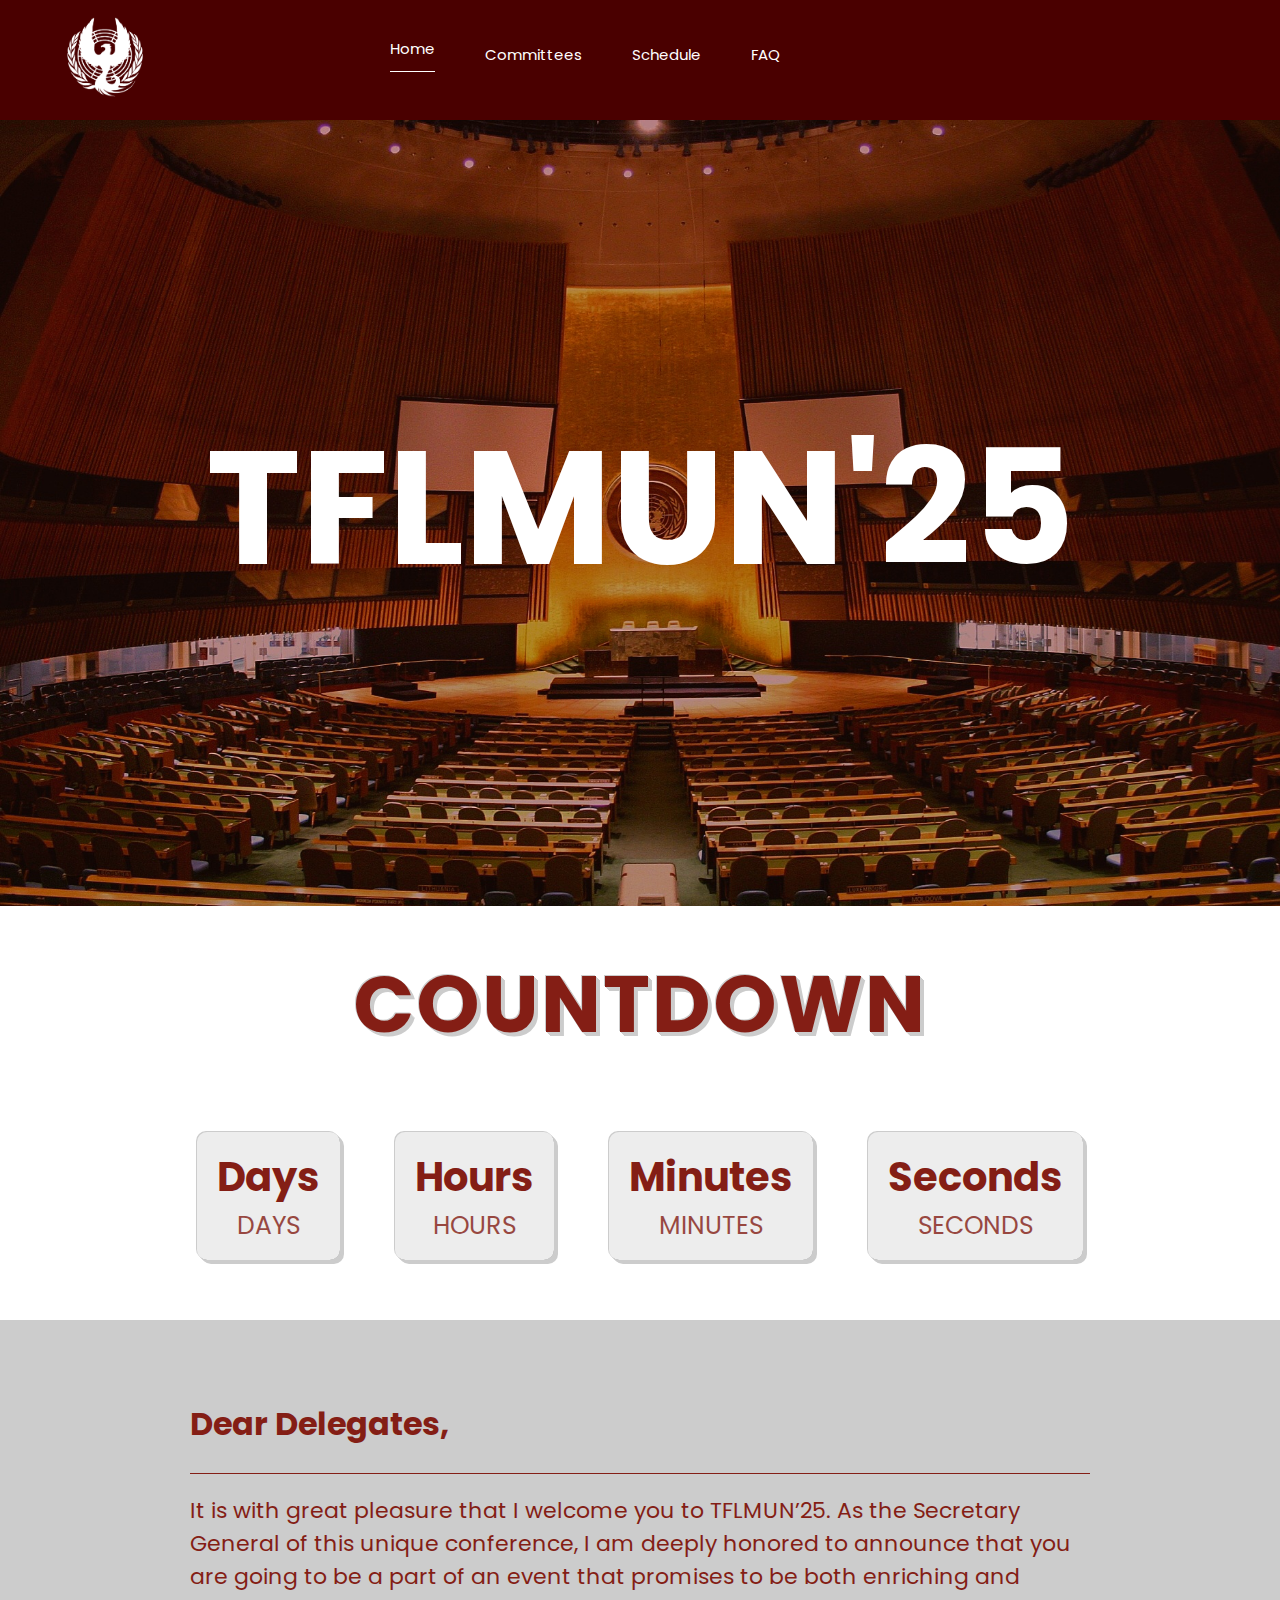
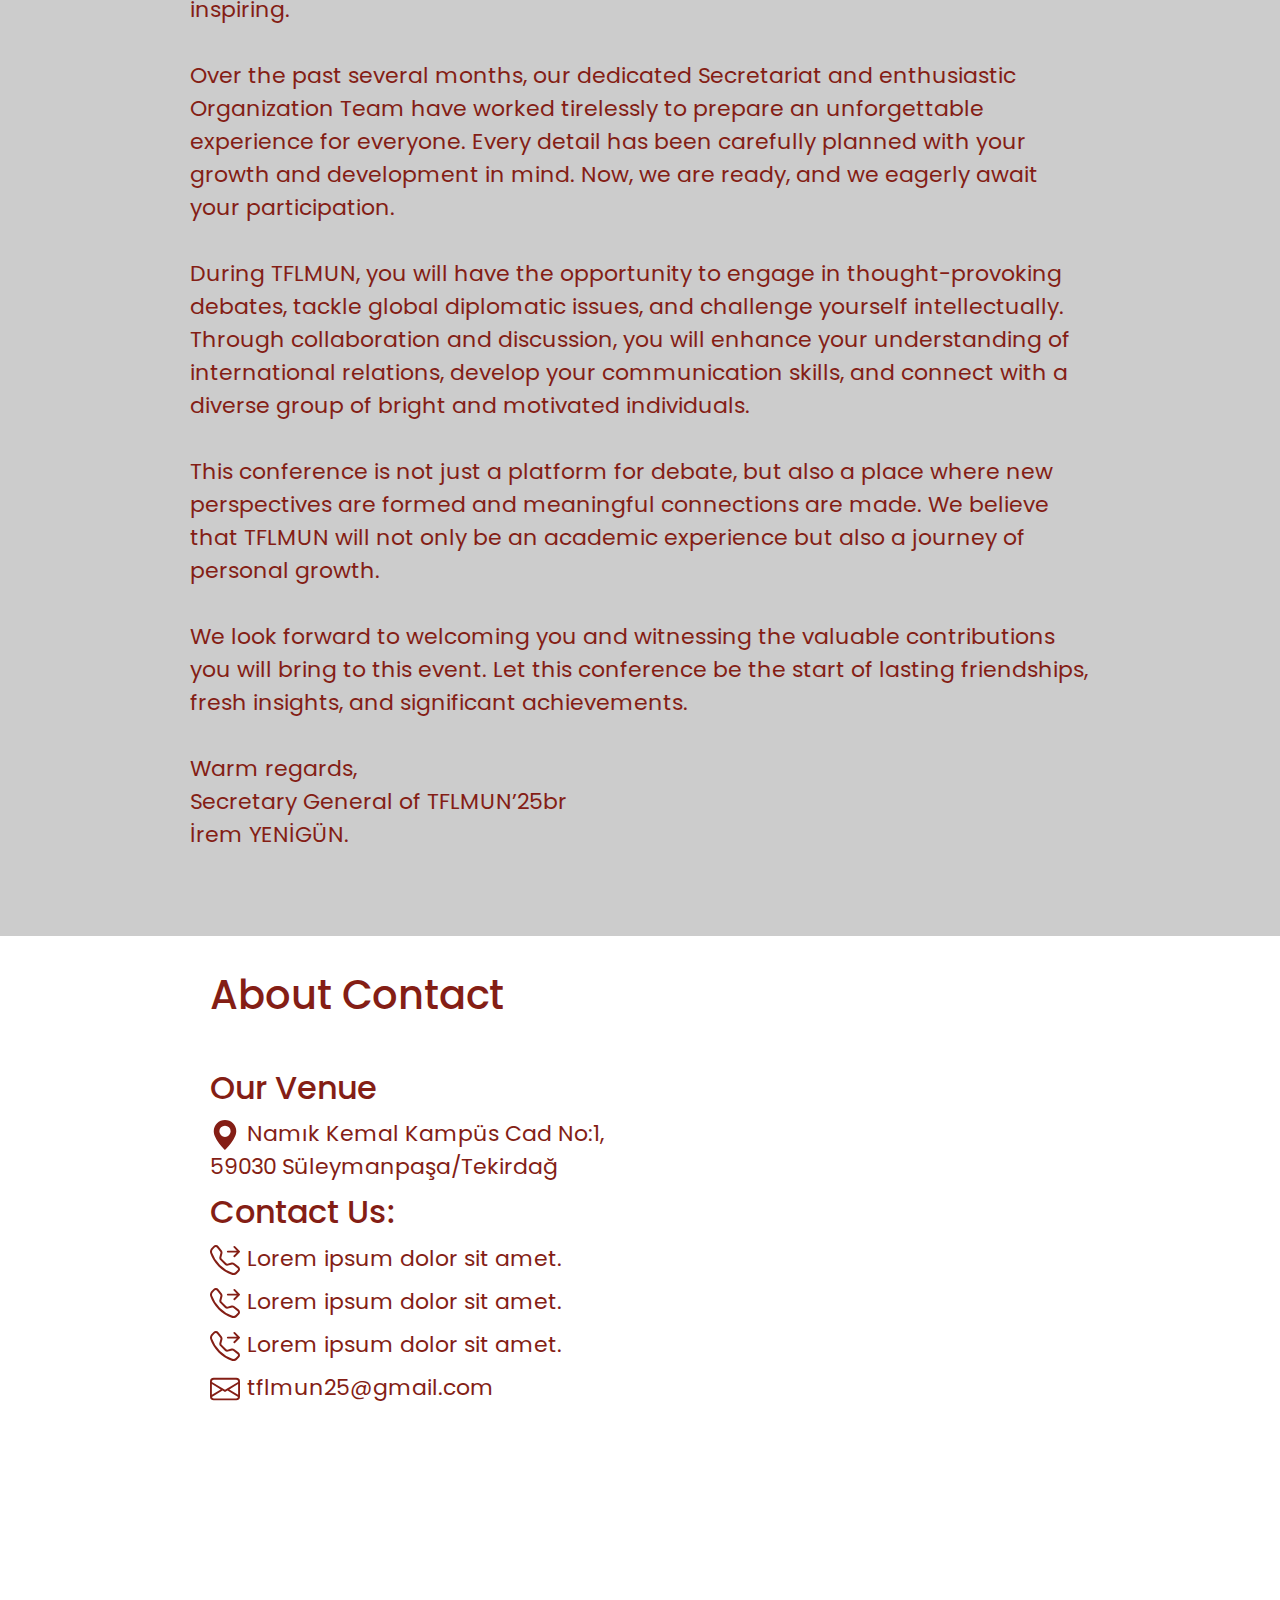
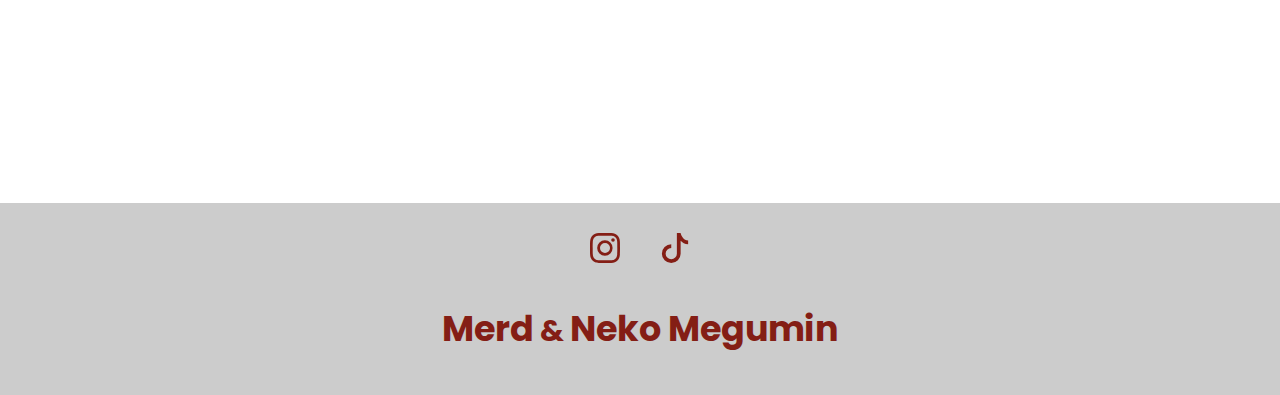
<file: html/index.html>
<!DOCTYPE html>
<html lang="en">
<head>
    <link href="https://cdn.jsdelivr.net/npm/bootstrap@5.3.0-alpha1/dist/css/bootstrap.min.css" rel="stylesheet">
    <meta charset="UTF-8">
    <meta name="viewport" content="width=device-width, initial-scale=1.0">
    <link rel="stylesheet" href="https://cdnjs.cloudflare.com/ajax/libs/font-awesome/6.7.1/css/all.min.css"
    integrity="sha512-5Hs3dF2AEPkpNAR7UiOHba+lRSJNeM2ECkwxUIxC1Q/FLycGTbNapWXB4tP889k5T5Ju8fs4b1P5z/iB4nMfSQ=="
    crossorigin="anonymous" referrerpolicy="no-referrer" />
    <title>TFLMUN</title>
    <link rel="stylesheet" href="../css/style.css">
    <link rel="icon" href="../img/tflmun-logo.png" type="image/x-icon">
</head>
<body>
    <!-- Header Start -->
    <header>
        <div class="logo">
            <a href="index.html">
                <img src="../img/tflmun-logo.png" alt="tflmun" class="tflmun-logo">
            </a>
        </div>
        <nav class="navbar" id="navbar">
            <ul class="navbar-list">
                <li class="active"><a href="index.html">Home</a></li>
                <li ><a href="Commities.html">Committees</a></li>
                <li ><a href="schedule.html">Schedule</a></li>
                <li ><a href="faq.html">FAQ</a></li>
            </ul>
        </nav>
        <div class="buttons">
            <button>
                <i class="fas fa-bars" id="menu-btn"></i>
            </button>
        </div>
    </header>
    <!-- Header End -->
    <!-- Main Section Start -->
    <section class="home-container">
        <div class="home-content">
            <div class="home-baslik">
                <h1>TFLMUN'25</h1>
            </div>
    </section>
    <!-- Main Section End -->
    <!-- Countdown Section Start -->
     <section class="countdown-container">
        <div class="countdown-baslik">
            <h2>COUNTDOWN</h2>
        </div>
        <div class="countdown">
            <ul>
                <li class="countdown-day">
                    <p id="day">Days</p>
                    <span>Days</span>
                </li>
<!--                 <li class="countdow-double-point">
                    <span>:</span>
                </li> -->
                <li class="countdown-hour">
                    <p id="hour">Hours</p>
                    <span>Hours</span>
                </li>
<!--                 <li class="countdow-double-point">
                    <span>:</span>
                </li> -->
                <li class="countdown-minute">
                    <p id="minutes">Minutes</p>
                    <span>Minutes</span>
                </li>
<!--                 <li class="countdow-double-point">
                    <span>:</span>
                </li> -->
                <li class="countdown-second">
                    <p id="seconds">Seconds</p>
                    <span>Seconds</span>
                </li>
            </ul>
        </div>
    </div>
     </section>
    <!-- Countdown Section End -->
    <!-- Delege Section Start -->
    <div class="delege-container">
        <section class="delege">
            <div class="delege-content">
                <h2>Dear Delegates,</h2>
                <p>
                    It is with great pleasure that I welcome you to TFLMUN’25. As the Secretary General of this unique conference, I am deeply honored to announce that you are going to be a part of an event that promises to be both enriching and inspiring.
                    <br>
                    <br>
                    Over the past several months, our dedicated Secretariat and enthusiastic Organization Team have worked tirelessly to prepare an unforgettable experience for everyone. Every detail has been carefully planned with your growth and development in mind. Now, we are ready, and we eagerly await your participation.
                    <br>
                    <br>
                    During TFLMUN, you will have the opportunity to engage in thought-provoking debates, tackle global diplomatic issues, and challenge yourself intellectually. Through collaboration and discussion, you will enhance your understanding of international relations, develop your communication skills, and connect with a diverse group of bright and motivated individuals.
                    <br>
                    <br>
                    This conference is not just a platform for debate, but also a place where new perspectives are formed and meaningful connections are made. We believe that TFLMUN will not only be an academic experience but also a journey of personal growth.
                    <br>
                    <br>
                    We look forward to welcoming you and witnessing the valuable contributions you will bring to this event. Let this conference be the start of lasting friendships, fresh insights, and significant achievements.
                    <br>
                    <br>
                    Warm regards,
                    <br>
                    Secretary General of TFLMUN’25br
                    <br>
                    İrem YENİGÜN.</p>
            </div>
        </section> 
    </div>
    <!-- Delege Section End -->  
    <!-- Communicate Information Section Start -->
    <section class="information-container">
        <div class="information-content">
            <div class="information-section">
                <ul>
                    <div class="information-baslik">
                        <h2>About Contact</h2>
                    </div>
                        <h2>Our Venue</h2>
                        <li>
                            <i>
                                <svg xmlns="http://www.w3.org/2000/svg" fill="currentColor" class="bi bi-geo-alt-fill" viewBox="0 0 16 16"><path d="M8 16s6-5.686 6-10A6 6 0 0 0 2 6c0 4.314 6 10 6 10m0-7a3 3 0 1 1 0-6 3 3 0 0 1 0 6"/></svg>
                            </i>
                            <span>Namık Kemal Kampüs Cad No:1,<br>59030 Süleymanpaşa/Tekirdağ</span>
                        </li>
                        <h2>Contact Us:</h2>
                        <li>
                            <i>
                                <svg xmlns="http://www.w3.org/2000/svg"  fill="currentColor" class="bi bi-telephone-forward" viewBox="0 0 16 16">
                                    <path d="M3.654 1.328a.678.678 0 0 0-1.015-.063L1.605 2.3c-.483.484-.661 1.169-.45 1.77a17.6 17.6 0 0 0 4.168 6.608 17.6 17.6 0 0 0 6.608 4.168c.601.211 1.286.033 1.77-.45l1.034-1.034a.678.678 0 0 0-.063-1.015l-2.307-1.794a.68.68 0 0 0-.58-.122l-2.19.547a1.75 1.75 0 0 1-1.657-.459L5.482 8.062a1.75 1.75 0 0 1-.46-1.657l.548-2.19a.68.68 0 0 0-.122-.58zM1.884.511a1.745 1.745 0 0 1 2.612.163L6.29 2.98c.329.423.445.974.315 1.494l-.547 2.19a.68.68 0 0 0 .178.643l2.457 2.457a.68.68 0 0 0 .644.178l2.189-.547a1.75 1.75 0 0 1 1.494.315l2.306 1.794c.829.645.905 1.87.163 2.611l-1.034 1.034c-.74.74-1.846 1.065-2.877.702a18.6 18.6 0 0 1-7.01-4.42 18.6 18.6 0 0 1-4.42-7.009c-.362-1.03-.037-2.137.703-2.877zm10.762.135a.5.5 0 0 1 .708 0l2.5 2.5a.5.5 0 0 1 0 .708l-2.5 2.5a.5.5 0 0 1-.708-.708L14.293 4H9.5a.5.5 0 0 1 0-1h4.793l-1.647-1.646a.5.5 0 0 1 0-.708"/>
                                  </svg>
                            </i>
                            <span>Lorem ipsum dolor sit amet.</span>
                        </li>
                        <li>
                            <i>
                                <svg xmlns="http://www.w3.org/2000/svg"  fill="currentColor" class="bi bi-telephone-forward" viewBox="0 0 16 16">
                                    <path d="M3.654 1.328a.678.678 0 0 0-1.015-.063L1.605 2.3c-.483.484-.661 1.169-.45 1.77a17.6 17.6 0 0 0 4.168 6.608 17.6 17.6 0 0 0 6.608 4.168c.601.211 1.286.033 1.77-.45l1.034-1.034a.678.678 0 0 0-.063-1.015l-2.307-1.794a.68.68 0 0 0-.58-.122l-2.19.547a1.75 1.75 0 0 1-1.657-.459L5.482 8.062a1.75 1.75 0 0 1-.46-1.657l.548-2.19a.68.68 0 0 0-.122-.58zM1.884.511a1.745 1.745 0 0 1 2.612.163L6.29 2.98c.329.423.445.974.315 1.494l-.547 2.19a.68.68 0 0 0 .178.643l2.457 2.457a.68.68 0 0 0 .644.178l2.189-.547a1.75 1.75 0 0 1 1.494.315l2.306 1.794c.829.645.905 1.87.163 2.611l-1.034 1.034c-.74.74-1.846 1.065-2.877.702a18.6 18.6 0 0 1-7.01-4.42 18.6 18.6 0 0 1-4.42-7.009c-.362-1.03-.037-2.137.703-2.877zm10.762.135a.5.5 0 0 1 .708 0l2.5 2.5a.5.5 0 0 1 0 .708l-2.5 2.5a.5.5 0 0 1-.708-.708L14.293 4H9.5a.5.5 0 0 1 0-1h4.793l-1.647-1.646a.5.5 0 0 1 0-.708"/>
                                  </svg>
                            </i>
                            <span>Lorem ipsum dolor sit amet.</span>
                        </li>
                        <li>
                            <i>
                                <svg xmlns="http://www.w3.org/2000/svg" fill="currentColor" class="bi bi-telephone-forward" viewBox="0 0 16 16">
                                    <path d="M3.654 1.328a.678.678 0 0 0-1.015-.063L1.605 2.3c-.483.484-.661 1.169-.45 1.77a17.6 17.6 0 0 0 4.168 6.608 17.6 17.6 0 0 0 6.608 4.168c.601.211 1.286.033 1.77-.45l1.034-1.034a.678.678 0 0 0-.063-1.015l-2.307-1.794a.68.68 0 0 0-.58-.122l-2.19.547a1.75 1.75 0 0 1-1.657-.459L5.482 8.062a1.75 1.75 0 0 1-.46-1.657l.548-2.19a.68.68 0 0 0-.122-.58zM1.884.511a1.745 1.745 0 0 1 2.612.163L6.29 2.98c.329.423.445.974.315 1.494l-.547 2.19a.68.68 0 0 0 .178.643l2.457 2.457a.68.68 0 0 0 .644.178l2.189-.547a1.75 1.75 0 0 1 1.494.315l2.306 1.794c.829.645.905 1.87.163 2.611l-1.034 1.034c-.74.74-1.846 1.065-2.877.702a18.6 18.6 0 0 1-7.01-4.42 18.6 18.6 0 0 1-4.42-7.009c-.362-1.03-.037-2.137.703-2.877zm10.762.135a.5.5 0 0 1 .708 0l2.5 2.5a.5.5 0 0 1 0 .708l-2.5 2.5a.5.5 0 0 1-.708-.708L14.293 4H9.5a.5.5 0 0 1 0-1h4.793l-1.647-1.646a.5.5 0 0 1 0-.708"/>
                                  </svg>
                            </i>
                            <span>Lorem ipsum dolor sit amet.</span>
                        </li>
                        <li>
                            <i>
                                <svg xmlns="http://www.w3.org/2000/svg" fill="currentColor" class="bi bi-envelope" viewBox="0 0 16 16">
                                    <path d="M0 4a2 2 0 0 1 2-2h12a2 2 0 0 1 2 2v8a2 2 0 0 1-2 2H2a2 2 0 0 1-2-2zm2-1a1 1 0 0 0-1 1v.217l7 4.2 7-4.2V4a1 1 0 0 0-1-1zm13 2.383-4.708 2.825L15 11.105zm-.034 6.876-5.64-3.471L8 9.583l-1.326-.795-5.64 3.47A1 1 0 0 0 2 13h12a1 1 0 0 0 .966-.741M1 11.105l4.708-2.897L1 5.383z"/>
                                  </svg>
                            </i>
                            <span>tflmun25@gmail.com</span>
                        </li>
                </ul>
            </div>
            <div class="information-iframe">
                <iframe src="https://www.google.com/maps/embed?pb=!1m18!1m12!1m3!1d3011.4506763191944!2d27.58152007642438!3d40.99350802033368!2m3!1f0!2f0!3f0!3m2!1i1024!2i768!4f13.1!3m3!1m2!1s0x14b4f4fdb97d93a9%3A0x7f4ceb44179aabd!2sTekirda%C4%9F%20Nam%C4%B1k%20Kemal%20%C3%9Cniversitesi!5e0!3m2!1sen!2str!4v1741790022162!5m2!1sen!2str"  style="border:0;" allowfullscreen="" loading="lazy" referrerpolicy="no-referrer-when-downgrade"></iframe>
            </div>
        </div>
    </section>
    <!-- Communicate Information Section End--> 
    <!-- Footer Section Start -->
    <footer>
        <div class="footer-social-media-buttons">
            <ul class="footer-list">
                <li class="footer-list-instagram">
                    <a href="https://www.instagram.com/tflmun_/">
                        <i>
                            <svg xmlns="http://www.w3.org/2000/svg" fill="currentColor" class="bi bi-instagram" viewBox="0 0 16 16">
                                <path d="M8 0C5.829 0 5.556.01 4.703.048 3.85.088 3.269.222 2.76.42a3.9 3.9 0 0 0-1.417.923A3.9 3.9 0 0 0 .42 2.76C.222 3.268.087 3.85.048 4.7.01 5.555 0 5.827 0 8.001c0 2.172.01 2.444.048 3.297.04.852.174 1.433.372 1.942.205.526.478.972.923 1.417.444.445.89.719 1.416.923.51.198 1.09.333 1.942.372C5.555 15.99 5.827 16 8 16s2.444-.01 3.298-.048c.851-.04 1.434-.174 1.943-.372a3.9 3.9 0 0 0 1.416-.923c.445-.445.718-.891.923-1.417.197-.509.332-1.09.372-1.942C15.99 10.445 16 10.173 16 8s-.01-2.445-.048-3.299c-.04-.851-.175-1.433-.372-1.941a3.9 3.9 0 0 0-.923-1.417A3.9 3.9 0 0 0 13.24.42c-.51-.198-1.092-.333-1.943-.372C10.443.01 10.172 0 7.998 0zm-.717 1.442h.718c2.136 0 2.389.007 3.232.046.78.035 1.204.166 1.486.275.373.145.64.319.92.599s.453.546.598.92c.11.281.24.705.275 1.485.039.843.047 1.096.047 3.231s-.008 2.389-.047 3.232c-.035.78-.166 1.203-.275 1.485a2.5 2.5 0 0 1-.599.919c-.28.28-.546.453-.92.598-.28.11-.704.24-1.485.276-.843.038-1.096.047-3.232.047s-2.39-.009-3.233-.047c-.78-.036-1.203-.166-1.485-.276a2.5 2.5 0 0 1-.92-.598 2.5 2.5 0 0 1-.6-.92c-.109-.281-.24-.705-.275-1.485-.038-.843-.046-1.096-.046-3.233s.008-2.388.046-3.231c.036-.78.166-1.204.276-1.486.145-.373.319-.64.599-.92s.546-.453.92-.598c.282-.11.705-.24 1.485-.276.738-.034 1.024-.044 2.515-.045zm4.988 1.328a.96.96 0 1 0 0 1.92.96.96 0 0 0 0-1.92m-4.27 1.122a4.109 4.109 0 1 0 0 8.217 4.109 4.109 0 0 0 0-8.217m0 1.441a2.667 2.667 0 1 1 0 5.334 2.667 2.667 0 0 1 0-5.334"/>
                              </svg>
                        </i>
                    </a>
                </li>
                <li class="footer-list-tiktok">
                    <a href="https://www.tiktok.com/@tfl.mun?lang=tr-TR">
                        <i>
                            <svg xmlns="http://www.w3.org/2000/svg" fill="currentColor" class="bi bi-tiktok" viewBox="0 0 16 16">
                                <path d="M9 0h1.98c.144.715.54 1.617 1.235 2.512C12.895 3.389 13.797 4 15 4v2c-1.753 0-3.07-.814-4-1.829V11a5 5 0 1 1-5-5v2a3 3 0 1 0 3 3z"/>
                              </svg>
                        </i>
                    </a>
                </li>
            </ul>
        </div>
        <div class="babalar">
            <p><span>Merd</span> & <span>Neko Megumin</span></p>
        </div>
    </footer>
    <!-- Footer Section End -->
    <script src="../js/script.js"></script>
    <script src="../js/navbar.js"></script>
</body>
</html>
</file>
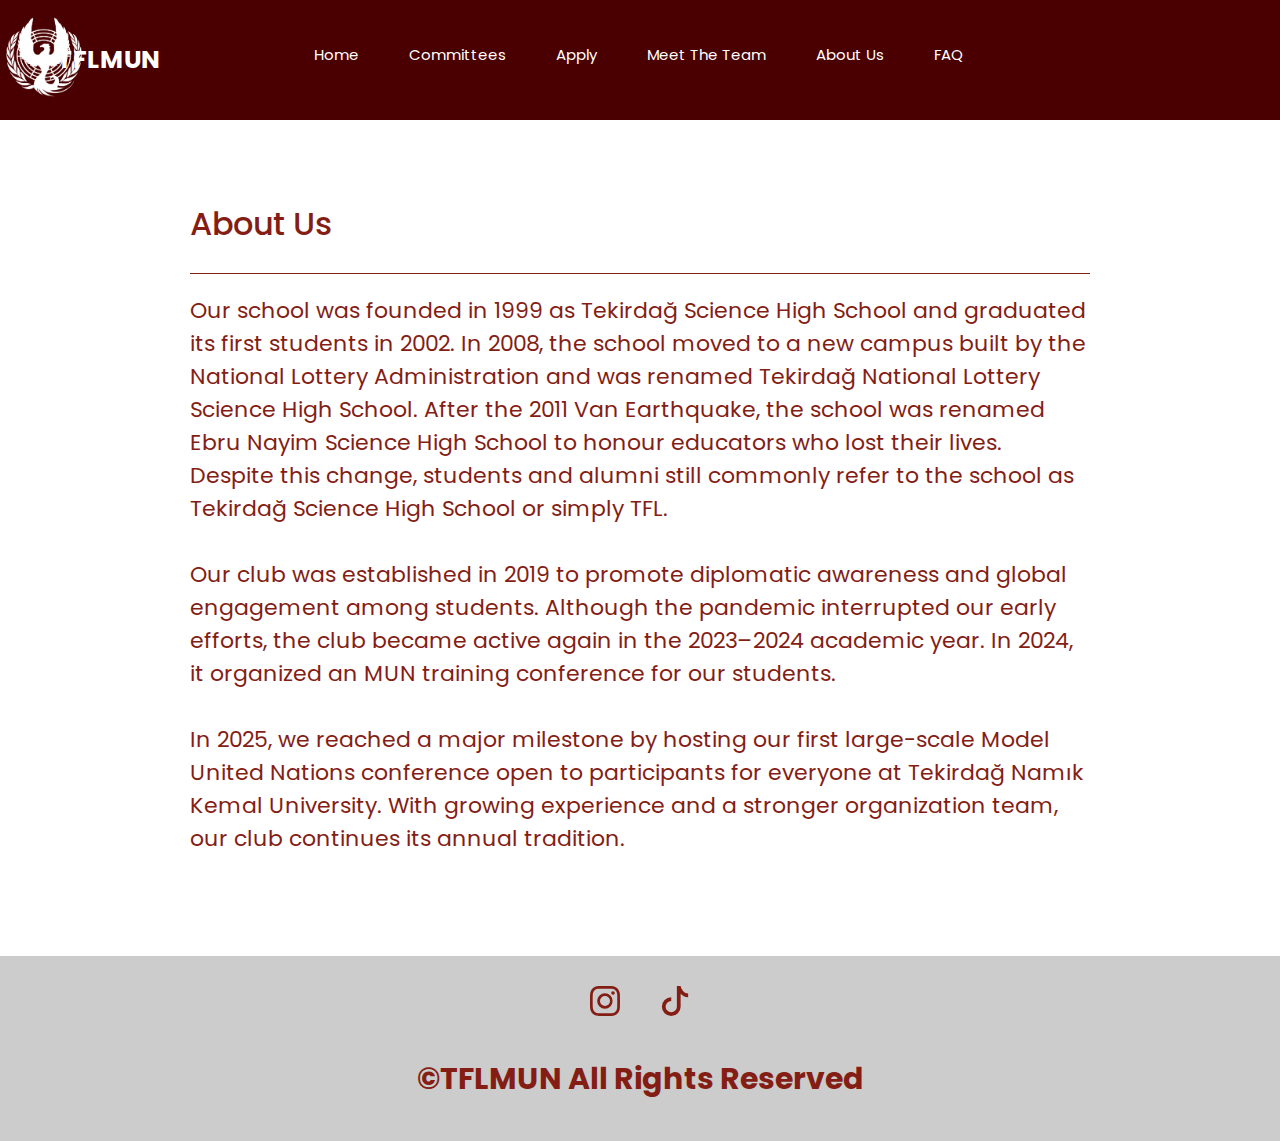
<file: about_us.html>
<!DOCTYPE html>
<html lang="en">
<head>
    <link href="https://cdn.jsdelivr.net/npm/bootstrap@5.3.0-alpha1/dist/css/bootstrap.min.css" rel="stylesheet">
    <meta charset="UTF-8">
    <meta name="viewport" content="width=device-width, initial-scale=1.0">
    <link rel="stylesheet" href="https://cdnjs.cloudflare.com/ajax/libs/font-awesome/6.7.1/css/all.min.css"
    integrity="sha512-5Hs3dF2AEPkpNAR7UiOHba+lRSJNeM2ECkwxUIxC1Q/FLycGTbNapWXB4tP889k5T5Ju8fs4b1P5z/iB4nMfSQ=="
    crossorigin="anonymous" referrerpolicy="no-referrer" />
    <title>TFLMUN</title>
    <link rel="stylesheet" href="css/style.css">
    <link rel="preload" href="css/style.css" as="style">
    <link rel="icon" href="img/tflmun-logo-var.jpeg" type="image/x-icon">
</head>
<body>
    <!-- Header Start -->
    <header>
        <div class="logo">
            <a href="index.html">
            <img src="img/tflmun-logo.png" alt="tflmun" class="tflmun-logo">
                <span class="logo-text">TFLMUN</span>
            </a>
        </div>
        <nav class="navbar" id="navbar">
            <ul class="navbar-list">
                <li class="navbar-list-li"><a href="index.html">Home</a></li>
                <li class="navbar-list-li"><a href="Committees.html">Committees</a></li>
                <li class="drowpdown" id="dropdown">
                    <span id="dropdown">Apply</span>
                    <div class="drowpdown-nav" id="dropdownNav">
                        <div class="drowpdown-list">
                            <a href="https://docs.google.com/forms/d/e/1FAIpQLSeUWrtkWwQWrfUPxeGdL0oRRtc7GDNZztJa_XNRsn5j3AvIgg/viewform?usp=dialog 
delegate" class="drowpdown-list-li">Apply as a delegate</a>
                            <a href="https://docs.google.com/forms/d/e/1FAIpQLSdcdPaVNMVwX-BSUeaPZNmBQfKGMTb_19QnDoEWpOBRmGUn-w/viewform?usp=dialog
delegation" class="drowpdown-list-li">Apply as a delegation</a>
                            <a href="https://docs.google.com/forms/d/e/1FAIpQLSfzDfoxYO2goAleXslbcEb3l2zPd-o1SXO0WYHrt71KWywVqg/viewform?usp=dialog
press" class="drowpdown-list-li">Apply as a press member</a>
                        </div>
                    </div>
                </li> 
                <li class="navbar-list-li"><a href="meet_the_team.html">Meet The Team</a></li>
                <li class="navbar-list-li"><a href="about_us.html">About Us</a></li>
                <li class="navbar-list-li"><a href="faq.html">FAQ</a></li>
            </ul>
        </nav>
        <div class="buttons">
            <button>
                <i class="fas fa-bars" id="menu-btn"></i>
            </button>
        </div>
    </header>
    <!-- Header End -->
        <!-- About Us Start -->
    <div class="about-us-container">
        <section class="about-us">
            <div class="about-us-content">
                <h2>About Us</h2>
                <p>Our school was founded in 1999 as Tekirdağ Science High School and graduated its first students in 2002. In 2008, the school moved to a new campus built by the National Lottery Administration and was renamed Tekirdağ National Lottery Science High School. After the 2011 Van Earthquake, the school was renamed Ebru Nayim Science High School to honour educators who lost their lives. Despite this change, students and alumni still commonly refer to the school as Tekirdağ Science High School or simply TFL.
                </br> 
                </br>
                Our club was established in 2019 to promote diplomatic awareness and global engagement among students. Although the pandemic interrupted our early efforts, the club became active again in the 2023–2024 academic year. In 2024, it organized an MUN training conference for our students.
                <br>
                <br>
                In 2025, we reached a major milestone by hosting our first large-scale Model United Nations conference open to participants for everyone at Tekirdağ Namık Kemal University. With growing experience and a stronger organization team, our club continues its annual tradition.
                </p>
            </div>
        </section>
    </div>
    <!-- About Us End -->
    <!-- Footer Section Start -->
    <footer>
        <div class="footer-social-media-buttons">
            <ul class="footer-list">
                <li class="footer-list-instagram">
                    <a href="https://www.instagram.com/tflmun_/">
                        <i>
                            <svg xmlns="http://www.w3.org/2000/svg" fill="currentColor" class="bi bi-instagram"
                                viewBox="0 0 16 16">
                                <path
                                    d="M8 0C5.829 0 5.556.01 4.703.048 3.85.088 3.269.222 2.76.42a3.9 3.9 0 0 0-1.417.923A3.9 3.9 0 0 0 .42 2.76C.222 3.268.087 3.85.048 4.7.01 5.555 0 5.827 0 8.001c0 2.172.01 2.444.048 3.297.04.852.174 1.433.372 1.942.205.526.478.972.923 1.417.444.445.89.719 1.416.923.51.198 1.09.333 1.942.372C5.555 15.99 5.827 16 8 16s2.444-.01 3.298-.048c.851-.04 1.434-.174 1.943-.372a3.9 3.9 0 0 0 1.416-.923c.445-.445.718-.891.923-1.417.197-.509.332-1.09.372-1.942C15.99 10.445 16 10.173 16 8s-.01-2.445-.048-3.299c-.04-.851-.175-1.433-.372-1.941a3.9 3.9 0 0 0-.923-1.417A3.9 3.9 0 0 0 13.24.42c-.51-.198-1.092-.333-1.943-.372C10.443.01 10.172 0 7.998 0zm-.717 1.442h.718c2.136 0 2.389.007 3.232.046.78.035 1.204.166 1.486.275.373.145.64.319.92.599s.453.546.598.92c.11.281.24.705.275 1.485.039.843.047 1.096.047 3.231s-.008 2.389-.047 3.232c-.035.78-.166 1.203-.275 1.485a2.5 2.5 0 0 1-.599.919c-.28.28-.546.453-.92.598-.28.11-.704.24-1.485.276-.843.038-1.096.047-3.232.047s-2.39-.009-3.233-.047c-.78-.036-1.203-.166-1.485-.276a2.5 2.5 0 0 1-.92-.598 2.5 2.5 0 0 1-.6-.92c-.109-.281-.24-.705-.275-1.485-.038-.843-.046-1.096-.046-3.233s.008-2.388.046-3.231c.036-.78.166-1.204.276-1.486.145-.373.319-.64.599-.92s.546-.453.92-.598c.282-.11.705-.24 1.485-.276.738-.034 1.024-.044 2.515-.045zm4.988 1.328a.96.96 0 1 0 0 1.92.96.96 0 0 0 0-1.92m-4.27 1.122a4.109 4.109 0 1 0 0 8.217 4.109 4.109 0 0 0 0-8.217m0 1.441a2.667 2.667 0 1 1 0 5.334 2.667 2.667 0 0 1 0-5.334" />
                            </svg>
                        </i>
                    </a>
                </li>
                <li class="footer-list-tiktok">
                    <a href="https://www.tiktok.com/@tfl.mun?lang=tr-TR">
                        <i>
                            <svg xmlns="http://www.w3.org/2000/svg" fill="currentColor" class="bi bi-tiktok"
                                viewBox="0 0 16 16">
                                <path
                                    d="M9 0h1.98c.144.715.54 1.617 1.235 2.512C12.895 3.389 13.797 4 15 4v2c-1.753 0-3.07-.814-4-1.829V11a5 5 0 1 1-5-5v2a3 3 0 1 0 3 3z" />
                            </svg>
                        </i>
                    </a>
                </li>
            </ul>
        </div>
        <div class="babalar">
            <p>©TFLMUN All Rights Reserved </p>
        </div>
    </footer>
    <!-- Footer Section End -->
    <script src="js/navbar.js"></script>
</body>
</html>
</file>
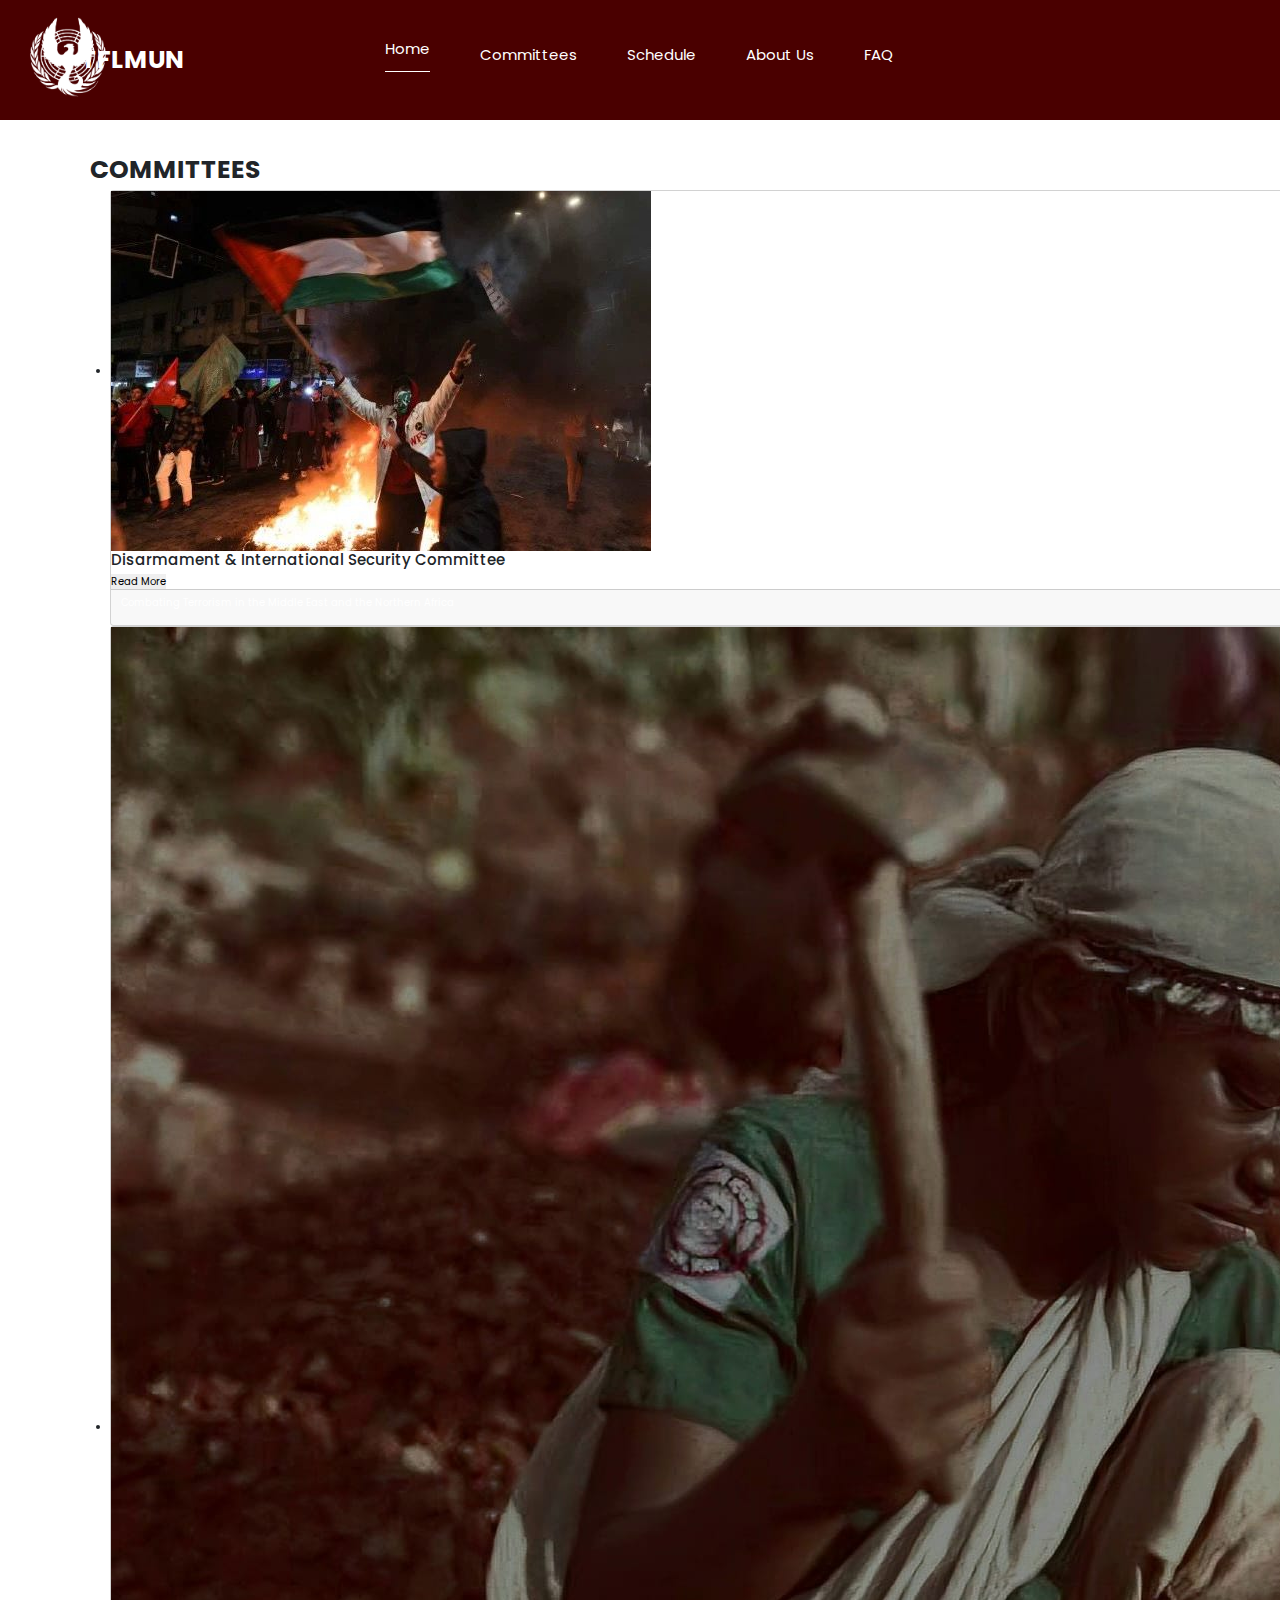
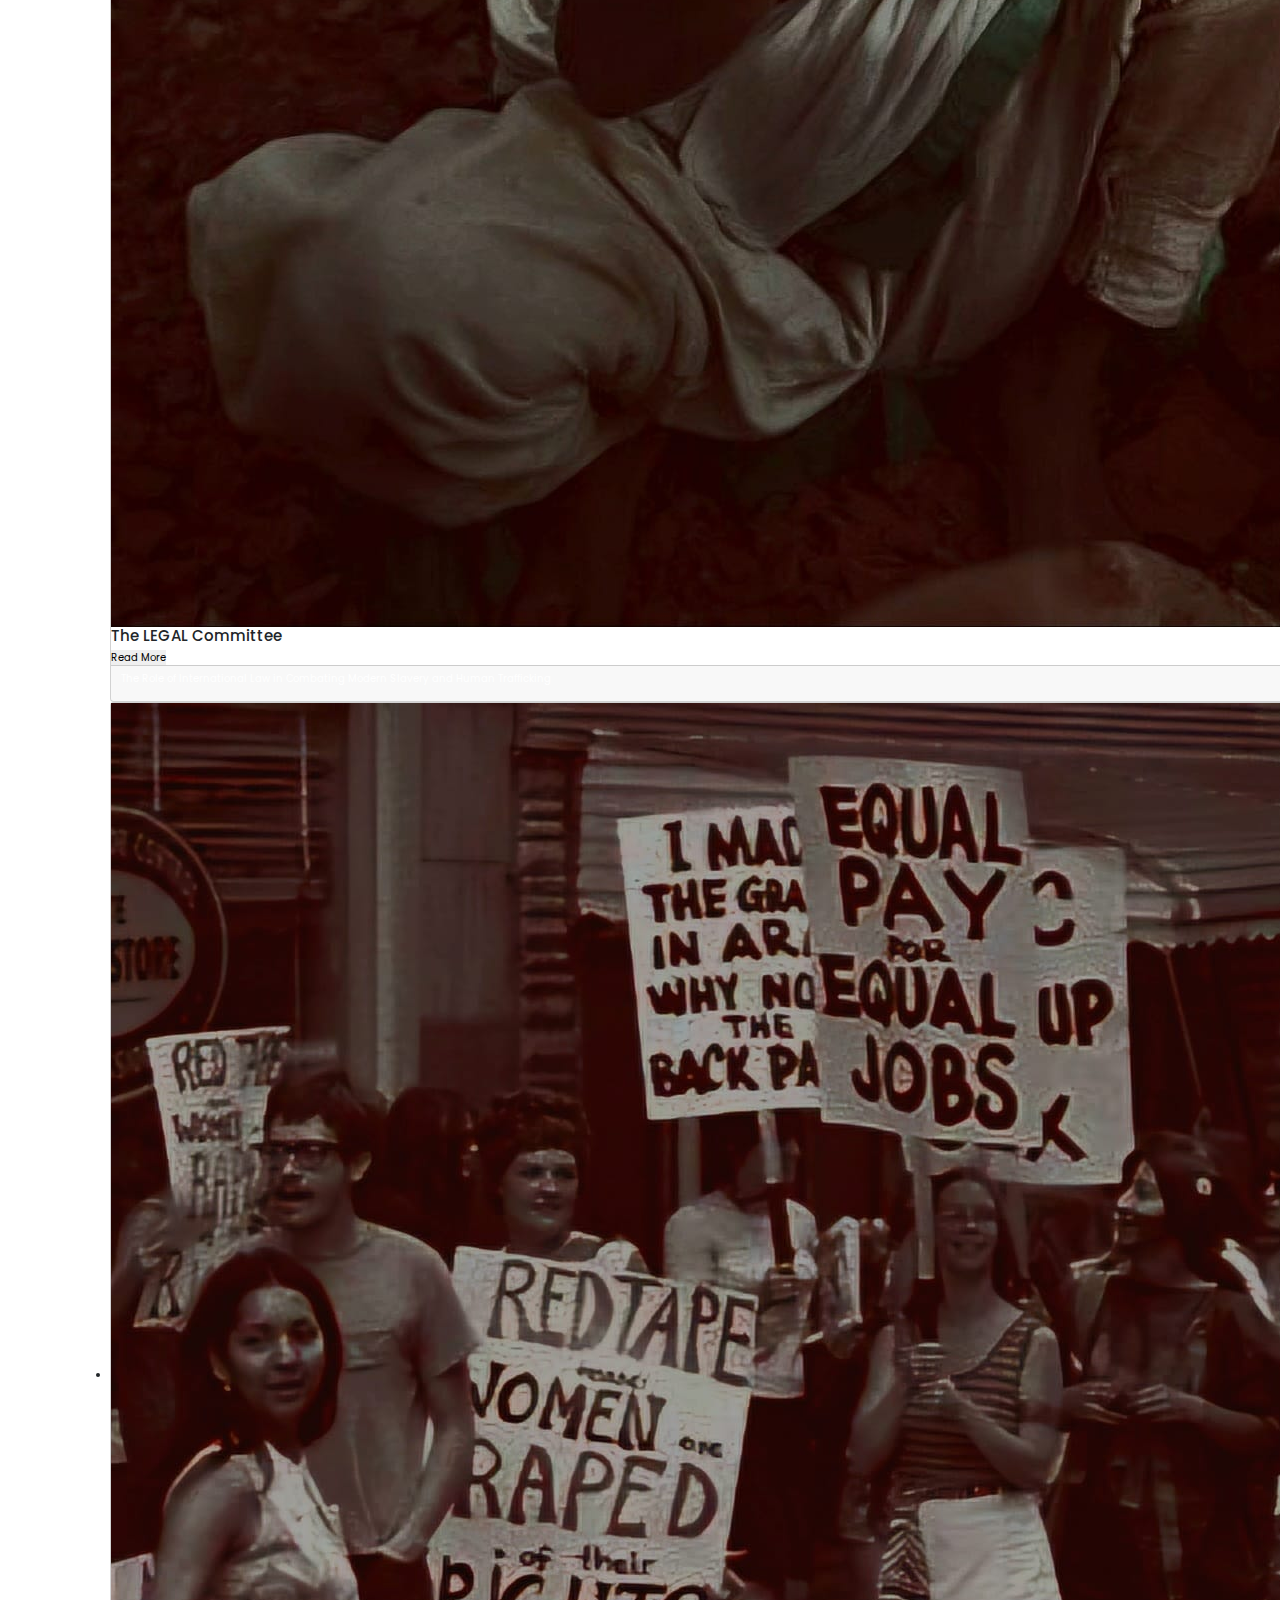
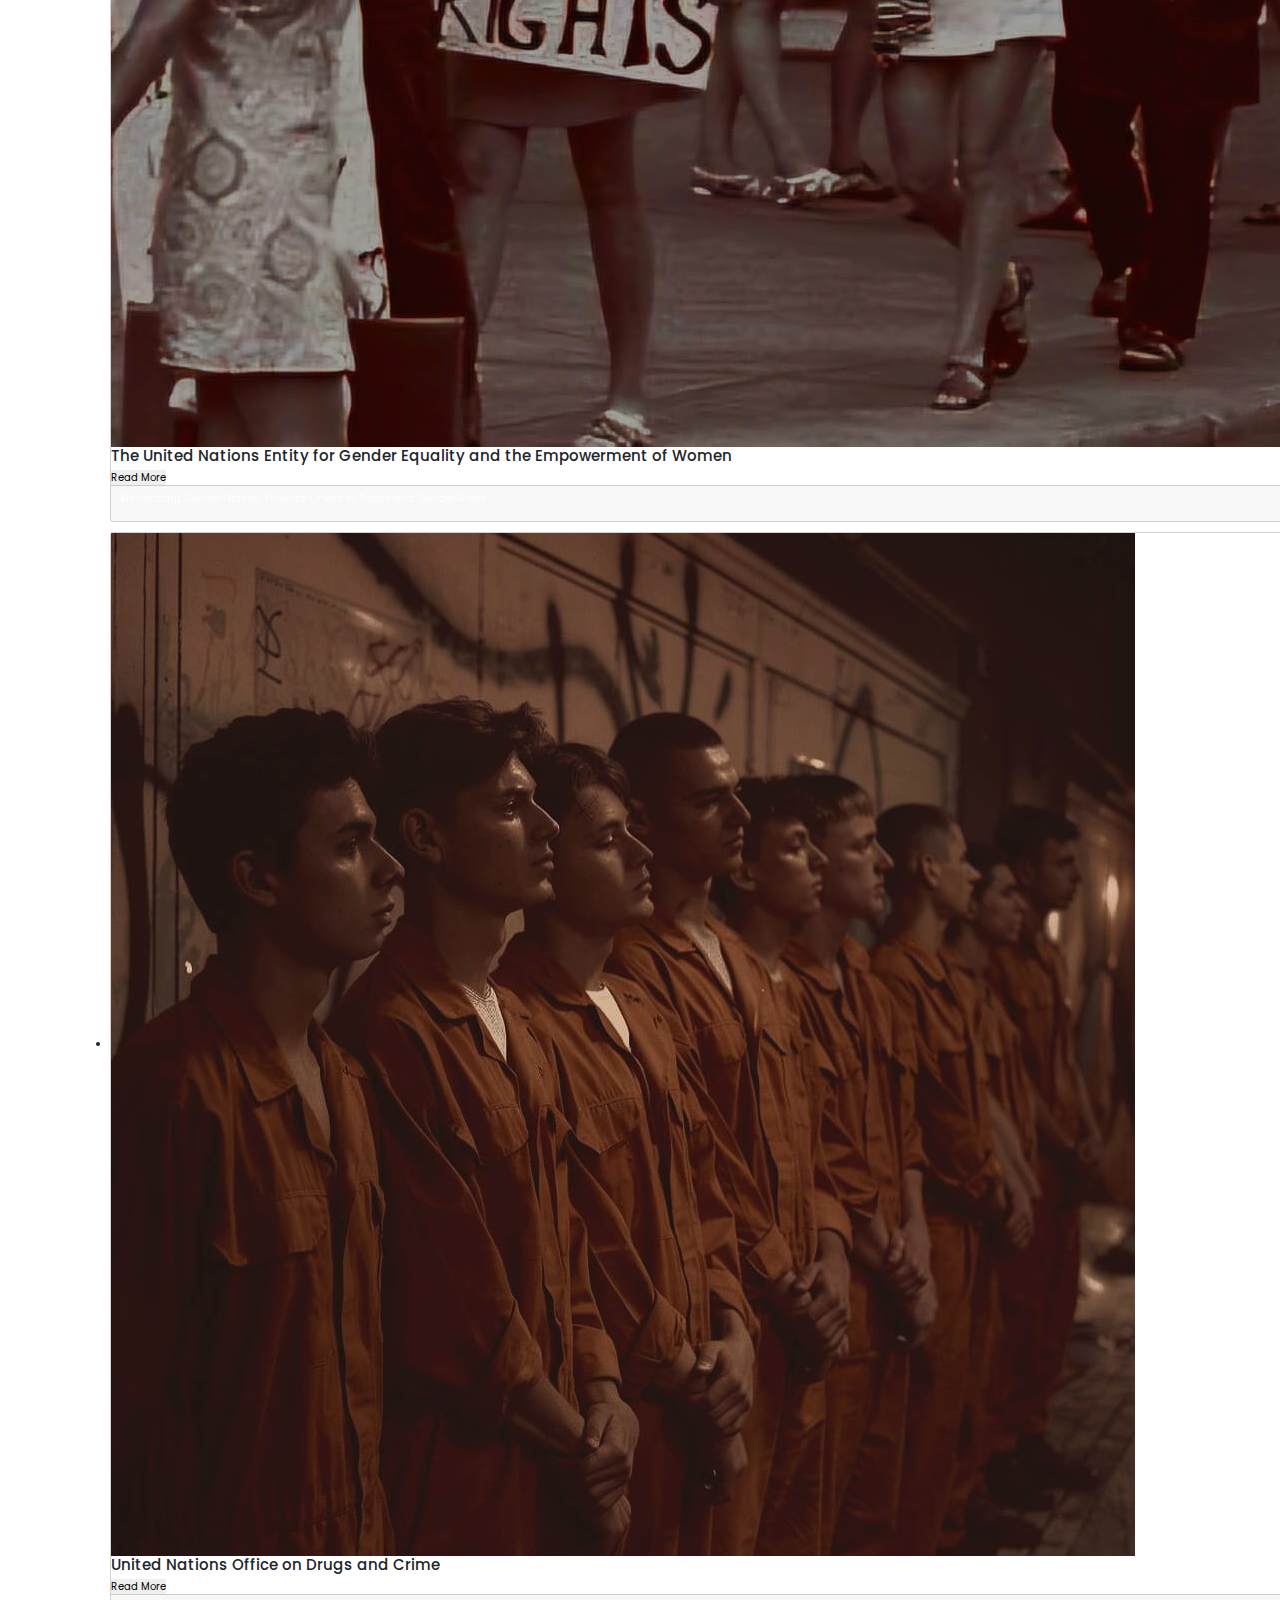
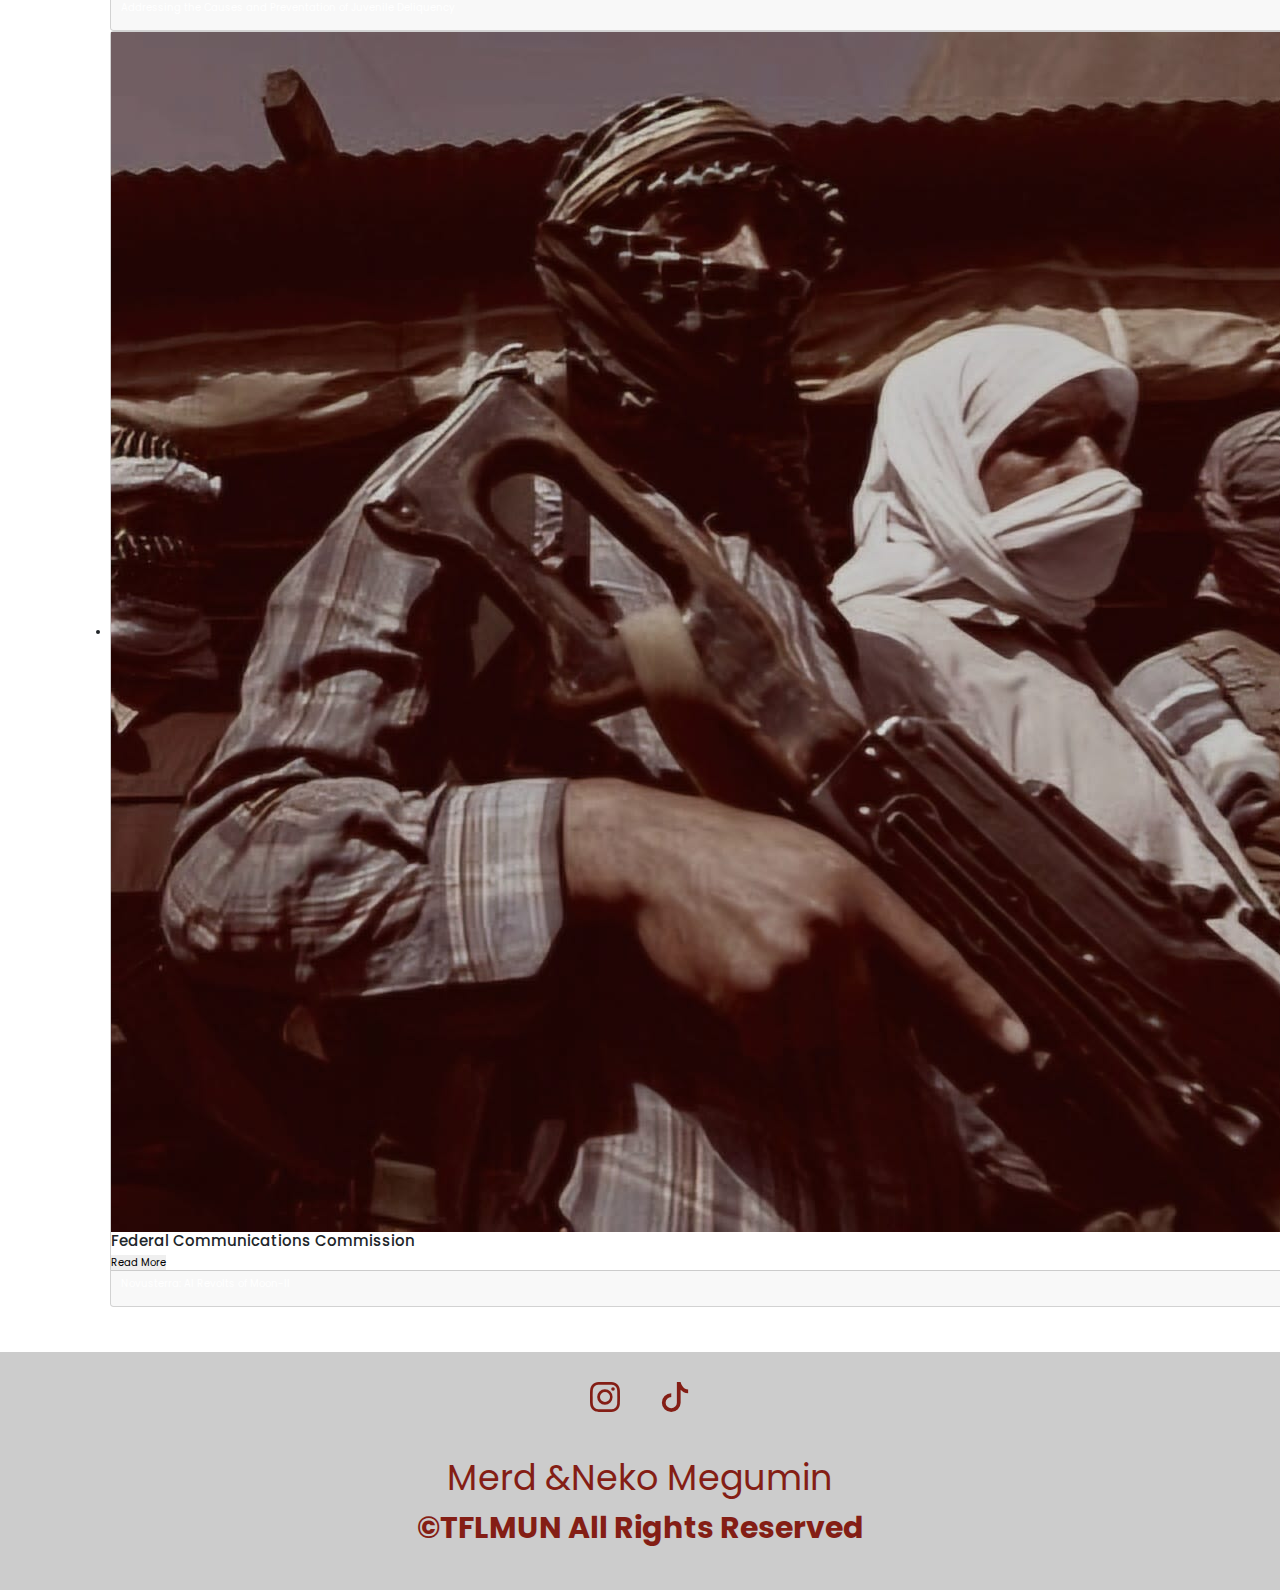
<file: commities2.html>
<!DOCTYPE html>
<html lang="en">
<head>
    <link href="https://cdn.jsdelivr.net/npm/bootstrap@5.3.0-alpha1/dist/css/bootstrap.min.css" rel="stylesheet">
    <meta charset="UTF-8">
    <meta name="viewport" content="width=device-width, initial-scale=1.0">
    <link rel="stylesheet" href="https://cdnjs.cloudflare.com/ajax/libs/font-awesome/6.7.1/css/all.min.css"
    integrity="sha512-5Hs3dF2AEPkpNAR7UiOHba+lRSJNeM2ECkwxUIxC1Q/FLycGTbNapWXB4tP889k5T5Ju8fs4b1P5z/iB4nMfSQ=="
    crossorigin="anonymous" referrerpolicy="no-referrer" />
    <title>TFLMUN</title>
    <link rel="stylesheet" href="css/style.css">
    <link rel="icon" href="img/tflmun-logo-var.jpeg" type="image/x-icon">
</head>
<body>
    <!-- Header Start -->
    <header>
        <div class="logo">
            <a href="index.html">
            <img src="img/tflmun-logo.png" alt="tflmun" class="tflmun-logo">
                <span class="logo-text">TFLMUN</span>
            </a>
        </div>
        <nav class="navbar" id="navbar">
            <ul class="navbar-list">
                <li class="active"><a href="index.html">Home</a></li>
                <li ><a href="Commities.html">Committees</a></li>
                <li ><a href="schedule.html">Schedule</a></li>
                <li ><a href="about_us.html">About Us</a></li>
                <li ><a href="faq.html">FAQ</a></li>
            </ul>
        </nav>
        <div class="buttons">
            <button>
                <i class="fas fa-bars" id="menu-btn"></i>
            </button>
        </div>
    </header>
    <!-- Header End -->
    <!-- Komiteler Start -->
    <section class="committees">
        <h1><strong>COMMITTEES</strong></h1>
        <ul class="card-list">
            <li class="card-1">
                <div class="card">
                    <div class="card-gorsel">
                        <img src="img/bayrakci.jpg" alt="">
                        <h4>Disarmament & International Security Committee</h4>
                        <a href="">
                            <button>Read More</button>
                        </a>
                    </div>
                    <div class="card-footer">
                        <a href="">
                            <p>Combating Terrorism in the Middle East and the Northern Africa</p>
                        </a>
                    </div>
                </div>
            </li>
            <li class="card-2">
                <div class="card">
                    <div class="card-gorsel">
                        <img src="img/calisanadam.jpg" alt="">
                        <h4>The LEGAL Committee</h4>
                        <a href="">
                            <button>Read More</button>
                        </a>
                    </div>
                    <div class="card-footer">
                        <a href="">
                            <p>The Role of International Law in Combating Modern Slavery and Human Trafficking</p>
                        </a>
                    </div>
                </div>
            </li>
            <li class="card-3">
                <div class="card">
                    <div class="card-gorsel">
                        <img src="img/kadinlar.jpg" alt="">
                        <h4>The United Nations Entity for Gender Equality and the Empowerment of Women</h4>
                        <a href="">
                            <button>Read More</button>
                        </a>
                    </div>
                    <div class="card-footer">
                        <a href="">
                            <p>Eliminating Gender-Based Violence Linked to Traditional Gender Roles</p>
                        </a>
                    </div>
                </div>
            </li>
        </ul>
        <ul class="card-list-2">
            <li class="card-4">
                <div class="card">
                    <div class="card-gorsel">
                        <img src="img/yaksikliguvenlik.jpg" alt="">
                        <h4>United Nations Office on Drugs and Crime</h4>
                        <a href="">
                            <button>Read More</button>
                        </a>
                    </div>
                    <div class="card-footer">
                        <a href="">
                            <p>Addressing the Causes and Preventation of Juvenile Deliquency</p>
                        </a>
                    </div>
                </div>
            </li>
            <li class="card-5">
                <div class="card">
                    <div class="card-gorsel">
                        <img src="img/arab.jpg" alt="">
                        <h4>Federal Communications Commission</h4>
                        <a href="">
                            <button>Read More</button>
                        </a>
                    </div>
                    <div class="card-footer">
                        <a href="">
                            <p>Novusterra: AI Revolts of Moon-II</p>
                        </a>
                    </div>
                </div>
            </li>

        </ul>
    </section>
    <!-- Komiteler End -->
    <!-- Footer Section Start -->
        <footer>
            <div class="footer-social-media-buttons">
                <ul class="footer-list">
                    <li class="footer-list-instagram">
                        <a href="https://www.instagram.com/tflmun_/">
                            <i>
                                <svg xmlns="http://www.w3.org/2000/svg" fill="currentColor" class="bi bi-instagram" viewBox="0 0 16 16">
                                    <path d="M8 0C5.829 0 5.556.01 4.703.048 3.85.088 3.269.222 2.76.42a3.9 3.9 0 0 0-1.417.923A3.9 3.9 0 0 0 .42 2.76C.222 3.268.087 3.85.048 4.7.01 5.555 0 5.827 0 8.001c0 2.172.01 2.444.048 3.297.04.852.174 1.433.372 1.942.205.526.478.972.923 1.417.444.445.89.719 1.416.923.51.198 1.09.333 1.942.372C5.555 15.99 5.827 16 8 16s2.444-.01 3.298-.048c.851-.04 1.434-.174 1.943-.372a3.9 3.9 0 0 0 1.416-.923c.445-.445.718-.891.923-1.417.197-.509.332-1.09.372-1.942C15.99 10.445 16 10.173 16 8s-.01-2.445-.048-3.299c-.04-.851-.175-1.433-.372-1.941a3.9 3.9 0 0 0-.923-1.417A3.9 3.9 0 0 0 13.24.42c-.51-.198-1.092-.333-1.943-.372C10.443.01 10.172 0 7.998 0zm-.717 1.442h.718c2.136 0 2.389.007 3.232.046.78.035 1.204.166 1.486.275.373.145.64.319.92.599s.453.546.598.92c.11.281.24.705.275 1.485.039.843.047 1.096.047 3.231s-.008 2.389-.047 3.232c-.035.78-.166 1.203-.275 1.485a2.5 2.5 0 0 1-.599.919c-.28.28-.546.453-.92.598-.28.11-.704.24-1.485.276-.843.038-1.096.047-3.232.047s-2.39-.009-3.233-.047c-.78-.036-1.203-.166-1.485-.276a2.5 2.5 0 0 1-.92-.598 2.5 2.5 0 0 1-.6-.92c-.109-.281-.24-.705-.275-1.485-.038-.843-.046-1.096-.046-3.233s.008-2.388.046-3.231c.036-.78.166-1.204.276-1.486.145-.373.319-.64.599-.92s.546-.453.92-.598c.282-.11.705-.24 1.485-.276.738-.034 1.024-.044 2.515-.045zm4.988 1.328a.96.96 0 1 0 0 1.92.96.96 0 0 0 0-1.92m-4.27 1.122a4.109 4.109 0 1 0 0 8.217 4.109 4.109 0 0 0 0-8.217m0 1.441a2.667 2.667 0 1 1 0 5.334 2.667 2.667 0 0 1 0-5.334"/>
                                  </svg>
                            </i>
                        </a>
                    </li>
                    <li class="footer-list-tiktok">
                        <a href="https://www.tiktok.com/@tfl.mun?lang=tr-TR">
                            <i>
                                <svg xmlns="http://www.w3.org/2000/svg" fill="currentColor" class="bi bi-tiktok" viewBox="0 0 16 16">
                                    <path d="M9 0h1.98c.144.715.54 1.617 1.235 2.512C12.895 3.389 13.797 4 15 4v2c-1.753 0-3.07-.814-4-1.829V11a5 5 0 1 1-5-5v2a3 3 0 1 0 3 3z"/>
                                  </svg>
                            </i>
                        </a>
                    </li>
                </ul>
            </div>
            <div class="babalar">
                <span>Merd &Neko Megumin</span>
                <p>©TFLMUN All Rights Reserved </p>
            </div>
        </footer>
    <!-- Footer Section End -->
         <script src="js/navbar.js"></script>
</body>
</html>
</file>
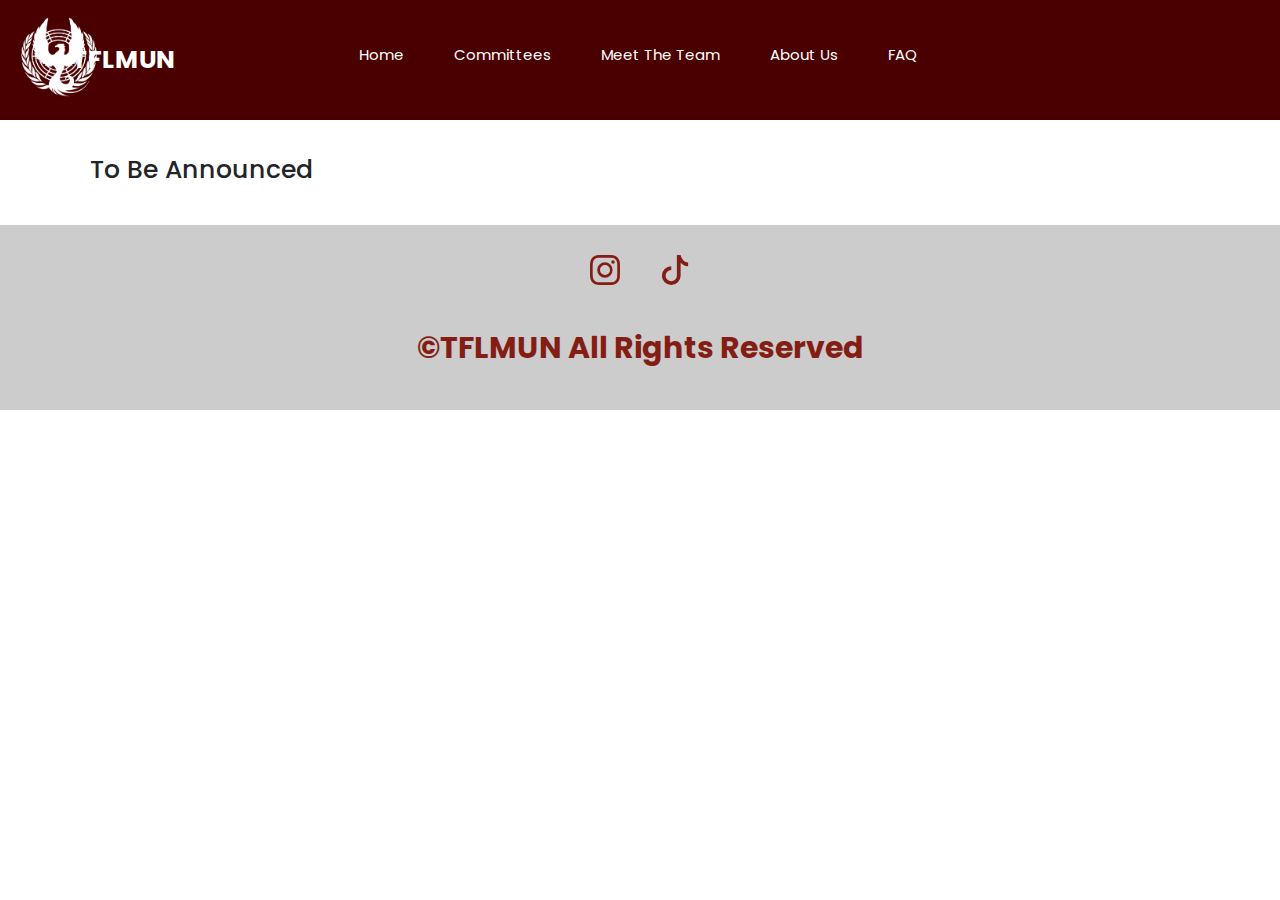
<file: meet_the_team.html>
<!DOCTYPE html>
<html lang="en">

<head>
    <link href="https://cdn.jsdelivr.net/npm/bootstrap@5.3.0-alpha1/dist/css/bootstrap.min.css" rel="stylesheet">
    <meta charset="UTF-8">
    <meta name="viewport" content="width=device-width, initial-scale=1.0">
    <link rel="stylesheet" href="https://cdnjs.cloudflare.com/ajax/libs/font-awesome/6.7.1/css/all.min.css"
        integrity="sha512-5Hs3dF2AEPkpNAR7UiOHba+lRSJNeM2ECkwxUIxC1Q/FLycGTbNapWXB4tP889k5T5Ju8fs4b1P5z/iB4nMfSQ=="
        crossorigin="anonymous" referrerpolicy="no-referrer" />
    <title>TFLMUN</title>
    <link rel="stylesheet" href="css/style.css">
    <link rel="preload" href="css/style.css" as="style">
    <link rel="icon" href="img/tflmun-logo-var.jpeg" type="image/x-icon">
</head>

<body>
    <!-- Header Start -->
    <header>
        <div class="logo">
            <a href="index.html">
                <img src="img/tflmun-logo.png" alt="tflmun" class="tflmun-logo">
                <span class="logo-text">TFLMUN</span>
            </a>
        </div>
        <nav class="navbar" id="navbar">
            <ul class="navbar-list">
                <li class="navbar-list-li"><a href="index.html">Home</a></li>
                <li class="navbar-list-li"><a href="Committees.html">Committees</a></li>
                <li class="navbar-list-li"><a href="meet_the_team.html">Meet The Team</a></li>
                <li class="navbar-list-li"><a href="about_us.html">About Us</a></li>
                <li class="navbar-list-li"><a href="faq.html">FAQ</a></li>
<!--                 <li class="drowpdown" id="dropdown">
                    <span id="dropdown">Apply</span>
                    <div class="drowpdown-nav" id="dropdownNav">
                        <div class="drowpdown-list">
                            <a href="#" class="drowpdown-list-li">Apply as a delegate</a>
                            <a href="#" class="drowpdown-list-li">Apply as a delegation</a>
                            <a href="#" class="drowpdown-list-li">Apply as a press member</a>
                        </div>
                    </div>
                </li> -->
            </ul>
        </nav>
        <div class="buttons">
            <button>
                <i class="fas fa-bars" id="menu-btn"></i>
            </button>
        </div>
    </header>
    <!-- Header End -->
    <!-- Schedule Start -->
    <section class="meet-the-team-container">
<!--         <div class="meet-the-team-head">
            <h1>MEET THE TEAM</h1>
        </div>
        <div class="meet-the-team-content">
            <ul class="meet-the-team-list-1">
                <li class="meet-the-team-list-eleman-1">
                    <img src="img/meet-the-team-img/meet-the-team-directory-general.PNG" alt="directory-general">
                </li>
                <li class="meet-the-team-list-eleman-1">
                    <img src="img/meet-the-team-img/meet-the-team-secretary-general.JPG" alt="secretary-general">
                </li>
            </ul>
            <ul class="meet-the-team-list">
                <li class="meet-the-team-list-eleman">
                    <img src="/img/meet-the-team-img/meet-the-team-head-of-pr.JPG" alt="head-of-pr"> 
                </li>
                <li class="meet-the-team-list-eleman">
                    <img src="/img/meet-the-team-img/meet-the-team-head-of-entertainment.JPG" alt="head-of-entertainment">
                </li>
                <li class="meet-the-team-list-eleman">
                    <img src="/img/meet-the-team-img/meet-the-team-head-of-security.PNG" alt="head-of-security">
                </li>
                <li class="meet-the-team-list-eleman">
                    <img src="/img/meet-the-team-img/meet-the-team-head-of-logistics.PNG" alt="head-of-logistics">
                </li>
                <li class="meet-the-team-list-eleman">
                    <img src="/img/meet-the-team-img/meet-the-team-head-of-it.JPG" alt="head-of-it">
                </li>
                <li class="meet-the-team-list-eleman">
                    <img src="/img/meet-the-team-img/meet-the-team-head-of-finance.JPG" alt="head-of-finance">
                </li>
                <li class="meet-the-team-list-eleman">
                    <img src="/img/meet-the-team-img/meet-the-team-head-of-press.JPG" alt="head-of-press">
                </li>
                <li class="meet-the-team-list-eleman">
                    <img src="/img/meet-the-team-img/meet-the-team-head-of-administration.PNG" alt="head-of-administration">
                </li>
                <li class="meet-the-team-list-eleman">
                    <img src="/img/meet-the-team-img/meet-the-team-head-of-crisis.JPG" alt="head-of-crisis">
                </li>
            </ul>
        </div> -->
        <div class="tobeannouncedContainer">
            <h1 class="tobeannounced">To Be Announced</h1>
        </div>
    </section>
    <!-- Schedule End -->
    <!-- Footer Section Start -->
    <footer>
        <div class="footer-social-media-buttons">
            <ul class="footer-list">
                <li class="footer-list-instagram">
                    <a href="https://www.instagram.com/tflmun_/">
                        <i>
                            <svg xmlns="http://www.w3.org/2000/svg" fill="currentColor" class="bi bi-instagram"
                                viewBox="0 0 16 16">
                                <path
                                    d="M8 0C5.829 0 5.556.01 4.703.048 3.85.088 3.269.222 2.76.42a3.9 3.9 0 0 0-1.417.923A3.9 3.9 0 0 0 .42 2.76C.222 3.268.087 3.85.048 4.7.01 5.555 0 5.827 0 8.001c0 2.172.01 2.444.048 3.297.04.852.174 1.433.372 1.942.205.526.478.972.923 1.417.444.445.89.719 1.416.923.51.198 1.09.333 1.942.372C5.555 15.99 5.827 16 8 16s2.444-.01 3.298-.048c.851-.04 1.434-.174 1.943-.372a3.9 3.9 0 0 0 1.416-.923c.445-.445.718-.891.923-1.417.197-.509.332-1.09.372-1.942C15.99 10.445 16 10.173 16 8s-.01-2.445-.048-3.299c-.04-.851-.175-1.433-.372-1.941a3.9 3.9 0 0 0-.923-1.417A3.9 3.9 0 0 0 13.24.42c-.51-.198-1.092-.333-1.943-.372C10.443.01 10.172 0 7.998 0zm-.717 1.442h.718c2.136 0 2.389.007 3.232.046.78.035 1.204.166 1.486.275.373.145.64.319.92.599s.453.546.598.92c.11.281.24.705.275 1.485.039.843.047 1.096.047 3.231s-.008 2.389-.047 3.232c-.035.78-.166 1.203-.275 1.485a2.5 2.5 0 0 1-.599.919c-.28.28-.546.453-.92.598-.28.11-.704.24-1.485.276-.843.038-1.096.047-3.232.047s-2.39-.009-3.233-.047c-.78-.036-1.203-.166-1.485-.276a2.5 2.5 0 0 1-.92-.598 2.5 2.5 0 0 1-.6-.92c-.109-.281-.24-.705-.275-1.485-.038-.843-.046-1.096-.046-3.233s.008-2.388.046-3.231c.036-.78.166-1.204.276-1.486.145-.373.319-.64.599-.92s.546-.453.92-.598c.282-.11.705-.24 1.485-.276.738-.034 1.024-.044 2.515-.045zm4.988 1.328a.96.96 0 1 0 0 1.92.96.96 0 0 0 0-1.92m-4.27 1.122a4.109 4.109 0 1 0 0 8.217 4.109 4.109 0 0 0 0-8.217m0 1.441a2.667 2.667 0 1 1 0 5.334 2.667 2.667 0 0 1 0-5.334" />
                            </svg>
                        </i>
                    </a>
                </li>
                <li class="footer-list-tiktok">
                    <a href="https://www.tiktok.com/@tfl.mun?lang=tr-TR">
                        <i>
                            <svg xmlns="http://www.w3.org/2000/svg" fill="currentColor" class="bi bi-tiktok"
                                viewBox="0 0 16 16">
                                <path
                                    d="M9 0h1.98c.144.715.54 1.617 1.235 2.512C12.895 3.389 13.797 4 15 4v2c-1.753 0-3.07-.814-4-1.829V11a5 5 0 1 1-5-5v2a3 3 0 1 0 3 3z" />
                            </svg>
                        </i>
                    </a>
                </li>
            </ul>
        </div>
        <div class="babalar">
            <p>©TFLMUN All Rights Reserved </p>
        </div>
    </footer>
    <!-- Footer Section End -->
    <script src="js/navbar.js"></script>
</body>
</file>
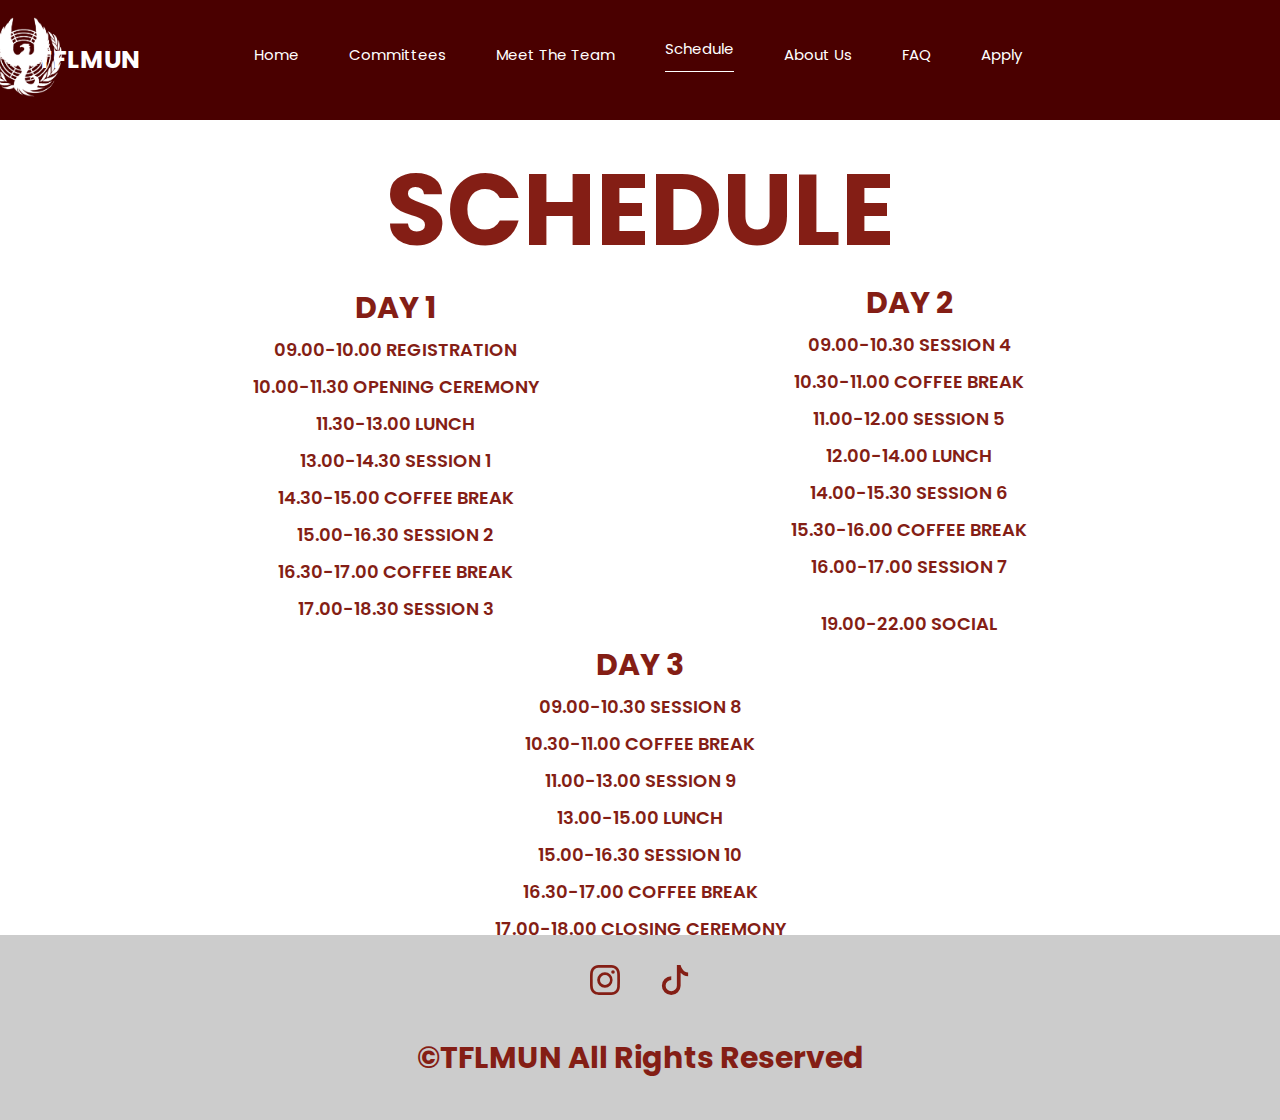
<file: schedule.html>
<!DOCTYPE html>
<html lang="en">
<head>
    <link href="https://cdn.jsdelivr.net/npm/bootstrap@5.3.0-alpha1/dist/css/bootstrap.min.css" rel="stylesheet">
    <meta charset="UTF-8">
    <meta name="viewport" content="width=device-width, initial-scale=1.0">
    <link rel="stylesheet" href="https://cdnjs.cloudflare.com/ajax/libs/font-awesome/6.7.1/css/all.min.css"
    integrity="sha512-5Hs3dF2AEPkpNAR7UiOHba+lRSJNeM2ECkwxUIxC1Q/FLycGTbNapWXB4tP889k5T5Ju8fs4b1P5z/iB4nMfSQ=="
    crossorigin="anonymous" referrerpolicy="no-referrer" />
    <title>TFLMUN</title>
    <link rel="stylesheet" href="css/style.css">
    <link rel="preload" href="css/style.css" as="style">
    <link rel="icon" href="img/tflmun-logo-var.jpeg" type="image/x-icon">
</head>
<body>
    <!-- Header Start -->
    <header>
        <div class="logo">
            <a href="index.html">
            <img src="img/tflmun-logo.png" alt="tflmun" class="tflmun-logo">
                <span class="logo-text">TFLMUN</span>
            </a>
        </div>
        <nav class="navbar" id="navbar">
            <ul class="navbar-list">
                <li class="navbar-list-li"><a href="index.html">Home</a></li>
                <li class="navbar-list-li"><a href="Committees.html">Committees</a></li>
                <li class="navbar-list-li"><a href="meet_the_team.html">Meet The Team</a></li>
                <li class="active"><a href="schedule.html">Schedule</a></li>
                <li class="navbar-list-li"><a href="about_us.html">About Us</a></li>
                <li class="navbar-list-li"><a href="faq.html">FAQ</a></li>
                <li class="drowpdown" id="dropdown">
                    <span id="dropdown">Apply</span>
                    <div class="drowpdown-nav" id="dropdownNav">
                        <div class="drowpdown-list">
                            <a href="https://forms.gle/1YpVb9Sua5i5HpBd6" class="drowpdown-list-li">Apply as a delegate</a>
                            <a href="https://forms.gle/bVDoiX7Nywo9T1QD6" class="drowpdown-list-li">Apply as a delegation</a>
                            <a href="https://forms.gle/pQ4KHg7MVoJkE4oZ9" class="drowpdown-list-li">Apply as a press member</a>
                        </div>
                    </div>
                </li>
            </ul>
        </nav>
        <div class="buttons">
            <button>
                <i class="fas fa-bars" id="menu-btn"></i>
            </button>
        </div>
    </header>
    <!-- Header End -->
    <!-- Schedule Start -->
     <div class="schedule-container">
        <h1 class="schedule-head">SCHEDULE</h1>
            <div class="schedule-list-type-1">
                <ul class="schedule-list-day-1">
                    <h2 class="schedule-list-head-day-1">DAY 1</h2>
                    <li class="schedule-list-eleman-day-1">09.00-10.00 REGISTRATION</li>
                    <li class="schedule-list-eleman-day-1">10.00-11.30 OPENING CEREMONY</li>
                    <li class="schedule-list-eleman-day-1">11.30-13.00 LUNCH</li>
                    <li class="schedule-list-eleman-day-1">13.00-14.30 SESSION 1</li>
                    <li class="schedule-list-eleman-day-1">14.30-15.00 COFFEE BREAK</li>
                    <li class="schedule-list-eleman-day-1">15.00-16.30 SESSION 2</li>
                    <li class="schedule-list-eleman-day-1">16.30-17.00 COFFEE BREAK</li>
                    <li class="schedule-list-eleman-day-1">17.00-18.30 SESSION 3</li>
                </ul>
                <ul class="schedule-list-day-2">
                    <h2 class="schedule-list-head-day-2">DAY 2</h2>
                    <li class="schedule-list-eleman-day-2">09.00-10.30 SESSION 4</li>
                    <li class="schedule-list-eleman-day-2">10.30-11.00 COFFEE BREAK</li>
                    <li class="schedule-list-eleman-day-2">11.00-12.00 SESSION 5</li>
                    <li class="schedule-list-eleman-day-2">12.00-14.00 LUNCH</li>
                    <li class="schedule-list-eleman-day-2">14.00-15.30 SESSION 6</li>
                    <li class="schedule-list-eleman-day-2">15.30-16.00 COFFEE BREAK</li>
                    <li class="schedule-list-eleman-day-2">16.00-17.00 SESSION 7</li>
                    <li class="schedule-list-eleman-day-2-social">19.00-22.00 SOCIAL</li>
                </ul>
            </div>
            <div class="schedule-list-type-2">
                <ul class="schedule-list-day-3">
                    <h2 class="schedule-list-head-day-3">DAY 3</h2>
                    <li class="schedule-list-eleman-day-3">09.00-10.30 SESSION 8</li>
                    <li class="schedule-list-eleman-day-3">10.30-11.00 COFFEE BREAK</li>
                    <li class="schedule-list-eleman-day-3">11.00-13.00 SESSION 9</li>
                    <li class="schedule-list-eleman-day-3">13.00-15.00 LUNCH</li>
                    <li class="schedule-list-eleman-day-3">15.00-16.30 SESSION 10</li>
                    <li class="schedule-list-eleman-day-3">16.30-17.00 COFFEE BREAK</li>
                    <li class="schedule-list-eleman-day-3">17.00-18.00 CLOSING CEREMONY</li>
                </ul>
            </div>
        </div>
    <!-- Schedule End -->
         <!-- Footer Section Start -->
    <footer>
        <div class="footer-social-media-buttons">
            <ul class="footer-list">
                <li class="footer-list-instagram">
                    <a href="https://www.instagram.com/tflmun_/">
                        <i>
                            <svg xmlns="http://www.w3.org/2000/svg" fill="currentColor" class="bi bi-instagram"
                                viewBox="0 0 16 16">
                                <path
                                    d="M8 0C5.829 0 5.556.01 4.703.048 3.85.088 3.269.222 2.76.42a3.9 3.9 0 0 0-1.417.923A3.9 3.9 0 0 0 .42 2.76C.222 3.268.087 3.85.048 4.7.01 5.555 0 5.827 0 8.001c0 2.172.01 2.444.048 3.297.04.852.174 1.433.372 1.942.205.526.478.972.923 1.417.444.445.89.719 1.416.923.51.198 1.09.333 1.942.372C5.555 15.99 5.827 16 8 16s2.444-.01 3.298-.048c.851-.04 1.434-.174 1.943-.372a3.9 3.9 0 0 0 1.416-.923c.445-.445.718-.891.923-1.417.197-.509.332-1.09.372-1.942C15.99 10.445 16 10.173 16 8s-.01-2.445-.048-3.299c-.04-.851-.175-1.433-.372-1.941a3.9 3.9 0 0 0-.923-1.417A3.9 3.9 0 0 0 13.24.42c-.51-.198-1.092-.333-1.943-.372C10.443.01 10.172 0 7.998 0zm-.717 1.442h.718c2.136 0 2.389.007 3.232.046.78.035 1.204.166 1.486.275.373.145.64.319.92.599s.453.546.598.92c.11.281.24.705.275 1.485.039.843.047 1.096.047 3.231s-.008 2.389-.047 3.232c-.035.78-.166 1.203-.275 1.485a2.5 2.5 0 0 1-.599.919c-.28.28-.546.453-.92.598-.28.11-.704.24-1.485.276-.843.038-1.096.047-3.232.047s-2.39-.009-3.233-.047c-.78-.036-1.203-.166-1.485-.276a2.5 2.5 0 0 1-.92-.598 2.5 2.5 0 0 1-.6-.92c-.109-.281-.24-.705-.275-1.485-.038-.843-.046-1.096-.046-3.233s.008-2.388.046-3.231c.036-.78.166-1.204.276-1.486.145-.373.319-.64.599-.92s.546-.453.92-.598c.282-.11.705-.24 1.485-.276.738-.034 1.024-.044 2.515-.045zm4.988 1.328a.96.96 0 1 0 0 1.92.96.96 0 0 0 0-1.92m-4.27 1.122a4.109 4.109 0 1 0 0 8.217 4.109 4.109 0 0 0 0-8.217m0 1.441a2.667 2.667 0 1 1 0 5.334 2.667 2.667 0 0 1 0-5.334" />
                            </svg>
                        </i>
                    </a>
                </li>
                <li class="footer-list-tiktok">
                    <a href="https://www.tiktok.com/@tfl.mun?lang=tr-TR">
                        <i>
                            <svg xmlns="http://www.w3.org/2000/svg" fill="currentColor" class="bi bi-tiktok"
                                viewBox="0 0 16 16">
                                <path
                                    d="M9 0h1.98c.144.715.54 1.617 1.235 2.512C12.895 3.389 13.797 4 15 4v2c-1.753 0-3.07-.814-4-1.829V11a5 5 0 1 1-5-5v2a3 3 0 1 0 3 3z" />
                            </svg>
                        </i>
                    </a>
                </li>
            </ul>
        </div>
        <div class="babalar">
            <p>©TFLMUN All Rights Reserved </p>
        </div>
    </footer>
    <!-- Footer Section End -->
     <script src="js/navbar.js"></script>
</body>
</file>
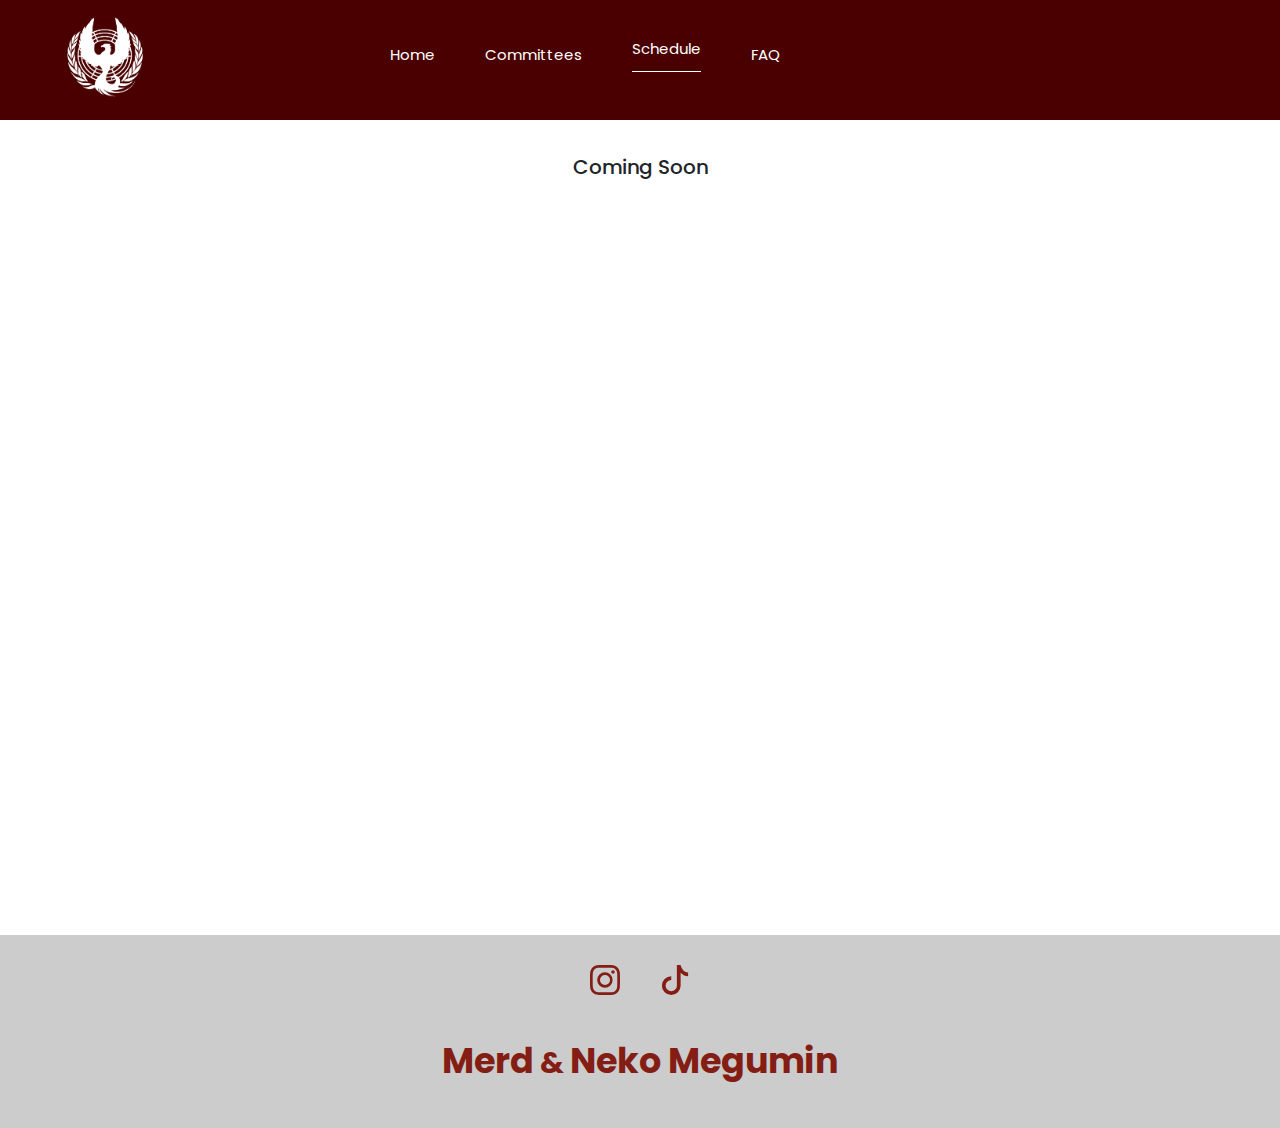
<file: html/schedule.html>
<!DOCTYPE html>
<html lang="en">
<head>
    <link href="https://cdn.jsdelivr.net/npm/bootstrap@5.3.0-alpha1/dist/css/bootstrap.min.css" rel="stylesheet">
    <meta charset="UTF-8">
    <meta name="viewport" content="width=device-width, initial-scale=1.0">
    <link rel="stylesheet" href="https://cdnjs.cloudflare.com/ajax/libs/font-awesome/6.7.1/css/all.min.css"
    integrity="sha512-5Hs3dF2AEPkpNAR7UiOHba+lRSJNeM2ECkwxUIxC1Q/FLycGTbNapWXB4tP889k5T5Ju8fs4b1P5z/iB4nMfSQ=="
    crossorigin="anonymous" referrerpolicy="no-referrer" />
    <title>TFLMUN</title>
    <link rel="stylesheet" href="../css/style.css">
    <link rel="icon" href="../img/tflmun-logo.png" type="image/x-icon">
</head>
<body>
    <!-- Header Start -->
    <header>
        <div class="logo">
            <a href="index.html">
                <img src="../img/tflmun-logo.png" alt="tflmun" class="tflmun-logo">
            </a>
        </div>
        <nav class="navbar" id="navbar">
            <ul class="navbar-list">
                <li><a href="index.html">Home</a></li>
                <li ><a href="Commities.html">Committees</a></li>
                <li class="active"><a href="schedule.html">Schedule</a></li>
                <li ><a href="faq.html">FAQ</a></li>
            </ul>
        </nav>
        <div class="buttons">
            <button>
                <i class="fas fa-bars" id="menu-btn"></i>
            </button>
        </div>
    </header>
    <!-- Header End -->
    <!-- Schedule Start -->
     <section class="schedule-container">
        <div class="schedule-content">
            <h2>Coming Soon</h2>
        </div>
     </section>
    <!-- Schedule End -->
    <!-- Footer Section Start -->
    <footer>
        <div class="footer-social-media-buttons">
            <ul class="footer-list">
                <li class="footer-list-instagram">
                    <a href="https://www.instagram.com/tflmun_/">
                        <i>
                            <svg xmlns="http://www.w3.org/2000/svg" fill="currentColor" class="bi bi-instagram" viewBox="0 0 16 16">
                                <path d="M8 0C5.829 0 5.556.01 4.703.048 3.85.088 3.269.222 2.76.42a3.9 3.9 0 0 0-1.417.923A3.9 3.9 0 0 0 .42 2.76C.222 3.268.087 3.85.048 4.7.01 5.555 0 5.827 0 8.001c0 2.172.01 2.444.048 3.297.04.852.174 1.433.372 1.942.205.526.478.972.923 1.417.444.445.89.719 1.416.923.51.198 1.09.333 1.942.372C5.555 15.99 5.827 16 8 16s2.444-.01 3.298-.048c.851-.04 1.434-.174 1.943-.372a3.9 3.9 0 0 0 1.416-.923c.445-.445.718-.891.923-1.417.197-.509.332-1.09.372-1.942C15.99 10.445 16 10.173 16 8s-.01-2.445-.048-3.299c-.04-.851-.175-1.433-.372-1.941a3.9 3.9 0 0 0-.923-1.417A3.9 3.9 0 0 0 13.24.42c-.51-.198-1.092-.333-1.943-.372C10.443.01 10.172 0 7.998 0zm-.717 1.442h.718c2.136 0 2.389.007 3.232.046.78.035 1.204.166 1.486.275.373.145.64.319.92.599s.453.546.598.92c.11.281.24.705.275 1.485.039.843.047 1.096.047 3.231s-.008 2.389-.047 3.232c-.035.78-.166 1.203-.275 1.485a2.5 2.5 0 0 1-.599.919c-.28.28-.546.453-.92.598-.28.11-.704.24-1.485.276-.843.038-1.096.047-3.232.047s-2.39-.009-3.233-.047c-.78-.036-1.203-.166-1.485-.276a2.5 2.5 0 0 1-.92-.598 2.5 2.5 0 0 1-.6-.92c-.109-.281-.24-.705-.275-1.485-.038-.843-.046-1.096-.046-3.233s.008-2.388.046-3.231c.036-.78.166-1.204.276-1.486.145-.373.319-.64.599-.92s.546-.453.92-.598c.282-.11.705-.24 1.485-.276.738-.034 1.024-.044 2.515-.045zm4.988 1.328a.96.96 0 1 0 0 1.92.96.96 0 0 0 0-1.92m-4.27 1.122a4.109 4.109 0 1 0 0 8.217 4.109 4.109 0 0 0 0-8.217m0 1.441a2.667 2.667 0 1 1 0 5.334 2.667 2.667 0 0 1 0-5.334"/>
                              </svg>
                        </i>
                    </a>
                </li>
                <li class="footer-list-tiktok">
                    <a href="https://www.tiktok.com/@tfl.mun?lang=tr-TR">
                        <i>
                            <svg xmlns="http://www.w3.org/2000/svg" fill="currentColor" class="bi bi-tiktok" viewBox="0 0 16 16">
                                <path d="M9 0h1.98c.144.715.54 1.617 1.235 2.512C12.895 3.389 13.797 4 15 4v2c-1.753 0-3.07-.814-4-1.829V11a5 5 0 1 1-5-5v2a3 3 0 1 0 3 3z"/>
                              </svg>
                        </i>
                    </a>
                </li>
            </ul>
        </div>
        <div class="babalar">
            <p><span>Merd</span> & <span>Neko Megumin</span></p>
        </div>
    </footer>
    <!-- Footer Section End -->
     <script src="../js/navbar.js"></script>
</body>
</file>
<file: css/style.css>
@import url("https://fonts.googleapis.com/css2?family=Poppins:ital,wght@0,100;0,200;0,300;0,400;0,500;0,600;0,700;0,800;0,900;1,100;1,200;1,300;1,400;1,500;1,600;1,700;1,800;1,900&display=swap");

:root {
    --main-color: #fff;
    --text-color: #841E15;
    --bg-color: #fff;
    --black-color: #000;
    --new-bg-color: #ccc;
    --border: 0.1rem solid #191919;
}

* {
    margin: 0;
    padding: 0;
    box-sizing: border-box;
    outline: none;
    border: none;
    text-decoration: none;
    transition: 0.2s ease;
    font-family: "Poppins", sans-serif;
}

/* Base Html Codes */
html {
    font-size: 62.5%;
    overflow-x: hidden;
    scroll-padding-top: 9rem;
    scroll-behavior: smooth;
}

html::-webkit-scrollbar {
    width: 0.8rem;
    height: auto;
    background-color: var(--text-color);
}

html::-webkit-scrollbar-track {
    background-color: transparent;
}

html::-webkit-scrollbar-thumb {
    border-radius: 3rem;
    background-color: var(--black-color);
}

body {
    background-color: var(--main-color);
    overflow: hidden;
}

a {
    color: var(--text-color);
    text-decoration: none;
}

section {
    padding: 3.5rem 7%;
}

/* Dropdown içeriklerinin gizlenmesi */
.drowpdown {
    display: flex;
    flex-wrap: wrap;
    align-items: center;
    justify-content: center;
    cursor: pointer;
}

#dropdownNav {
    opacity: 0;
}

.drowpdown-nav {
    z-index: 1;
    position: fixed;
    top: 0;
    width: 30rem;
    height: 25rem;
    margin-top: 10rem;
    background-color: #4a0000;
    transition: all 0.3s ease-in-out;
    padding-top: 2rem;
    border-radius: 1%;
    align-items: start;
    ;
}

.drowpdown-list {
    display: grid;
    grid-template-rows: 1fr;
    align-items: start;
    list-style-type: none;
    justify-content: center;
}

.drowpdown-list a {
    margin: 2rem 0rem;
    text-align: center;
}

.drowpdown-list a:hover {
    border-bottom: 0.1rem solid var(--bg-color);
    padding-bottom: 1rem;
    display: flex;
    align-items: center;
    justify-content: center;
}

/* Apply End */

/* Header Section Start */
header .logo:hover .tflmun-logo,
header .logo:hover .logo-text {
    opacity: 0.9;
}

header {
    background-color: #4a0000;
    width: 100vw;
    height: 12rem;
    display: flex;
    align-items: center;
    justify-content: space-around;
    position: static;
    z-index: 1000;
}

header .logo .tflmun-logo {
    display: inline-block;
    vertical-align: middle;
    height: 8rem;
    margin-bottom: 0.65rem;
    margin-right: -3rem;
    margin-left: -5rem;
    align-items: center;
    justify-content: center;
}

header .logo .logo-text {
    display: inline-block;
    vertical-align: middle;
    font-size: 2.5rem;
    font-weight: bold;
    align-items: center;
    justify-content: center;
    color: var(--bg-color);
}

header .navbar .navbar-liste li,
a {
    color: var(--bg-color);
}

header .navbar ul li {
    list-style: none;
    color: var(--bg-color);
    font-size: 1.5rem;
    margin: 4rem 2.5rem 4rem 2.5rem;
}

header .navbar ul {
    display: flex;
    align-items: center;
    justify-content: center;
}

header .navbar .navbar-list-li:hover {
    border-bottom: 0.1rem solid var(--bg-color);
    padding-bottom: 1rem;
    display: flex;
    align-items: center;
    justify-content: start;
}

header .navbar ul li.active {
    border-bottom: 0.1rem solid var(--bg-color);
    padding-bottom: 1rem;
    display: flex;
    align-items: center;
    justify-content: center;
}

header .buttons {
    margin-left: 15rem;
    margin-right: -2rem;
}

header .buttons button {
    z-index: 101;
    color: var(--bg-color);
    cursor: pointer;
    font-size: 2.5rem;
    margin: auto;
    background-color: transparent;
    display: none;
}

/* Header Section End */
/* Apply Start */
/* Main Section Start */
.home-container .home-content .home-baslik h1 {
    color: var(--bg-color);
    font-size: 16rem;
    margin-bottom: 1rem;
    font-weight: bold;
    /*     text-shadow: -1px -1px #ccc, 1px 1px #ccc, 2px 2px #ccc, 3px 3px #ccc, 4px 4px #ccc, 5px 5px #ccc; */
    /*     text-shadow: -1px -1px #52130d, 1px 1px#52130d, 2px 2px #52130d, 3px 3px #52130d, 4px 4px #52130d, 5px 5px #52130d, 6px 6px #52130d, 7px  7px #52130d;*\
/*     text-shadow: -1px -1px 0 #cccccc, 1px 1px 0 #cccccc, 2px 2px 0 #cccccc, 3px 3px 0 #cccccc, 4px 4px #cccccc, 5px 5px #cccccc, 6px 6px 0 #cccccc, 6px 6px 0 #cccccc, 7px 7px #ccc; */
}

.home-container {
    height: calc(100vh - 11.4rem);
    display: flex;
    align-items: center;
    justify-content: center;
    background-image: url(../img/tflmun_home_background.jpg);
    background-size: cover;
    background-position: top;
    background-repeat: no-repeat;
    z-index: 2;
}

.home-container .home-content {
    display: grid;
    grid-template-rows: 1fr;
}

.home-container .home-content .home-baslik {
    display: flex;
    align-items: center;
    justify-content: center;
}

/*Text Shadow'un Rem'li Hali*\

/*  text-shadow: -0.01rem -0.01rem #52130d, 0.01rem 0.01rem #52130d, 0.02rem 0.02rem #52130d, 0.03rem 0.03rem #52130d, 0.04rem 0.04rem #52130d, 0.05rem 0.05rem #52130d,
    0.06rem 0.06rem #52130d, 0.07rem 0.07rem #52130d; */

/* Main Section End */
/* Countdown Start */
.countdown-container {
    display: flex;
    flex-direction: column;
    align-items: center;
    justify-content: center;
    background: var(--bg-color);
    color: var(--text-color);
    padding: 50px;
    border-radius: 15px;
}

.countdown .countdown-hour,
.countdown .countdown-minute,
.countdown .countdown-second {
    margin-left: 4rem;
}

.countdown-baslik h2 {
    font-size: 8rem;
    margin-bottom: 8rem;
    font-weight: bold;
    letter-spacing: 0.2rem;
    text-align: center;
    text-transform: uppercase;
    text-shadow: -1px -1px #ccc, 1px 1px #ccc, 2px 2px #ccc, 3px 3px #ccc, 4px 4px #ccc, 0.05rem 0.05rem #ccc;
}

.countdown ul {
    display: flex;
    align-items: center;
    gap: 1.5rem;
    list-style: none;
    padding: 0;
}

.countdown li {
    color: var(--text-color);
    display: flex;
    flex-direction: column;
    align-items: center;
    justify-content: center;
    background: rgba(166, 166, 166, 0.2);
    padding: 1.5rem 2rem;
    border-radius: 1rem;
    min-width: 8rem;
    text-align: center;
    box-shadow: -1px -1px #ccc, 1px 1px #ccc, 2px 2px #ccc, 3px 3px #ccc, 4px 4px #ccc, 0.05rem 0.05rem #ccc;
}

.countdown li p {
    font-size: 4rem;
    font-weight: bold;
    margin: 0;
}

.countdown li span {
    font-size: 2.5rem;
    text-transform: uppercase;
    opacity: 0.8;
}

.countdow-double-point span {
    font-size: 4rem;
    font-weight: bold;
    color: #ffd700;
    margin: 0 10px;
}

/* Countdown End */
/* İnformation Section Start */
.information-container {
    margin-right: 10rem;
    margin-left: 10rem;
    color: var(--text-color);
}

.information-container .information-content {
    display: flex;
    flex-wrap: wrap;
    justify-content: space-between;
    align-items: center;
}

.information-container .information-content .information-section {
    align-items: center;
    justify-content: center;
}

.information-container .information-content .information-iframe iframe {
    width: 50rem;
    height: 30rem;
    align-items: center;
    justify-content: center;
    margin-top: 5rem;
}

.information-container .information-content .information-section .information-baslik h2 {
    color: var(--text-color);
    font-size: 4rem;
    margin-bottom: 5rem;
}

.information-container .information-content .information-section {
    color: var(--text-color);
    font-size: 2.2rem;
}

.information-container .information-content .information-section ul {
    list-style-type: none;
}

.information-container .information-content .information-section li {
    margin-top: 1rem;
    margin-bottom: 1rem;
    display: block;
    z-index: 10;
}

.information-container .information-content .information-section h2 {
    color: var(--text-color);
    font-size: 3.2rem;
}

.information-container .information-content .information-section svg {
    width: 3rem;
}

.information-container .information-content .information-sectionm span {
    word-break: break-all;
    /* Numaranın tam bir bütün olarak algılanmasını önler */
    display: inline-block;
    pointer-events: none;
    /* Tıklamayı devre dışı bırakır */
    user-select: none;
    /* Kullanıcının metni seçmesini engeller */
}

/* İnformation Section End */
/* About Us Section Start */
/* .about-us-container{
    background-color: var(--new-bg-color);
} */
.about-us {
    height: calc(100vh - 13.4rem);
    margin: 0 10rem;
    margin-bottom: 7rem;
}

.about-us-container .about-us .about-us-content {
    margin: 5rem 0;
}

.about-us-container .about-us .about-us-content h2 {
    padding-bottom: 3rem;
    border-bottom: 0.1rem solid var(--text-color);
    color: var(--text-color);
    font-size: 3.2rem;
    margin-bottom: 2rem;
}

.about-us-container .about-us .about-us-content p {
    color: var(--text-color);
    font-size: 2.2rem;
}

/* About Us Section End */
/* İrem Section Start */
.delege-container {
    background-color: var(--new-bg-color);
}

.delege {
    margin: 0 10rem;
}

.delege-container .delege .delege-content {
    margin: 5rem 0;
}

.delege-container .delege .delege-content h2 {
    padding-bottom: 3rem;
    border-bottom: 0.1rem solid var(--text-color);
    color: var(--text-color);
    font-size: 3.2rem;
    margin-bottom: 2rem;
    font-weight: bold;
}

.delege-container .delege .delege-content p {
    color: var(--text-color);
    font-size: 2.2rem;
}

.delege-container .delege .delege-content span {
    color: var(--text-color);
    font-size: 2.2rem;
}

/* İrem Section End */
/* Irmak Section Start */
.delege-container-2 {
    background-color: var(--new-bg-color);
}

.delege-2 {
    margin: 0 10rem;
}

.delege-container-2 .delege-2 .delege-content-2 {
    margin: 5rem 0;
}

.delege-container-2 .delege-2 .delege-content-2 h2 {
    padding-bottom: 3rem;
    border-bottom: 0.1rem solid var(--text-color);
    color: var(--text-color);
    font-size: 3.2rem;
    margin-bottom: 2rem;
    font-weight: bold;
}

.delege-container-2 .delege-2 .delege-content-2 p {
    color: var(--text-color);
    font-size: 2.2rem;
}

.delege-container-2 .delege-2 .delege-content-2 span {
    color: var(--text-color);
    font-size: 2.2rem;
}

/* Irmak Section End */
/* Footer Section Start */
footer {
    background-color: var(--new-bg-color);
    width: 100vw;
}

footer .footer-list {
    padding: 3rem 3rem;
    list-style-type: none;
    display: flex;
    align-items: center;
    justify-content: center;
}

footer .footer-list .footer-list-instagram svg {
    cursor: pointer;
    color: var(--text-color);
    width: 3rem;
    margin: 0 2rem;
}

footer .footer-list .footer-list-tiktok svg {
    cursor: pointer;
    color: var(--text-color);
    width: 3rem;
    margin: 0 2rem;
}

footer .footer-list .footer-list-instagram svg:hover,
footer .footer-list .footer-list-tiktok svg:hover {
    opacity: 0.7;
}

/* Footer Section End */
/* Trol Section Start */
footer .babalar span {
    font-size: 3.5rem;
    color: var(--text-color);
}

footer .babalar p {
    font-size: 3rem;
    color: var(--text-color);
    margin-bottom: 4rem;
    font-weight: bold;
    font-style: normal;
}

footer .babalar {
    display: grid;
    text-align: center;
    align-items: center;
    justify-content: center;
}

/* Trol Section End */
/* Schedule Start*/
.schedule-container {
    height: calc(100vh - 13.5rem);
    width: auto;
    margin-bottom: 5rem;
    display: grid;
    align-items: center;
    justify-content: center
}

.schedule-container {
    display: flex;
    flex-direction: column;
    align-items: center;
    justify-content: space-between;
}

.schedule-container .schedule-head {
    color: var(--text-color);
    font-weight: bold;
    font-size: 10rem;
    margin-top: 3rem;
}

.schedule-container .schedule-list-type-1 {
    display: flex;
    align-items: center;
    justify-content: space-evenly;
    width: 100vw;
    margin-top: 1rem;
}

.schedule-container .schedule-list-type-2 {
    display: flex;
    align-items: center;
    justify-content: center;
}

.schedule-container .schedule-list-type-1 .schedule-list-day-2,
.schedule-container .schedule-list-type-1 .schedule-list-day-1 {
    color: var(--text-color);
    list-style-type: none;
    font-size: 1.8rem;
    font-weight: 600;
    text-align: center;
    padding: 0;
}

.schedule-container .schedule-list-type-2 .schedule-list-day-3 {
    color: var(--text-color);
    list-style-type: none;
    font-size: 1.8rem;
    font-weight: 600;
    padding: 0;
    text-align: center;
}

.schedule-container .schedule-list-type-2 .schedule-list-day-3 .schedule-list-eleman-day-3,
.schedule-container .schedule-list-type-1 .schedule-list-day-2 .schedule-list-eleman-day-2,
.schedule-container .schedule-list-type-1 .schedule-list-day-1 .schedule-list-eleman-day-1 {
    margin-bottom: 1rem;
}

.schedule-container .schedule-list-type-2 .schedule-list-day-3 .schedule-list-head-day-3,
.schedule-container .schedule-list-type-1 .schedule-list-day-2 .schedule-list-head-day-2,
.schedule-container .schedule-list-type-1 .schedule-list-day-1 .schedule-list-head-day-1 {
    font-size: 3rem;
    text-align: center;
    font-weight: bold;
    margin-bottom: 1rem;
}

.schedule-container .schedule-list-type-1 .schedule-list-day-2 .schedule-list-eleman-day-2-social {
    padding-top: 2rem;
}

/* Schedule End */
/* Faq Start */
.lel {
    margin-top: 5rem;
    color: var(--main-color);
    font-size: 10rem;
    margin-bottom: 1rem;
    text-align: center;
    color: #841E15;
    /*font-weight: bold;
    text-shadow: -1px -1px #52130d, 1px 1px#52130d, 2px 2px #52130d, 3px 3px #52130d, 4px 4px #52130d, 0.05rem 0.05rem #52130d, 6px 6px #52130d, 7px 7px #52130d;*/
}

.faq-container {
    height: auto;
    width: 80%;
    margin: auto;
    margin-bottom: 5rem;
    padding: 2rem;
    background-color: var(--bg-color);
    color: var(--text-color);
    border-radius: 10px;
}

.faq-item {
    border-bottom: 1px solid var(--text-color);
    padding: 1rem 0;
    cursor: pointer;
}

.faq-question {
    display: flex;
    justify-content: space-between;
    align-items: center;
    font-size: 1.6rem;
    font-weight: bold;
}

.faq-answer {
    display: block;
    max-height: 0;
    overflow: hidden;
    padding-top: 0.5rem;
    font-size: 1.4rem;
    color: var(--text-color);
    transition: max-height 0.3s ease-out, padding 0.3s ease-out;
}

.faq-question.open .faq-answer {
    max-height: 500px;
    padding-top: 1rem;
}

.arrow {
    transition: transform 0.3s ease;
}

.faq-question.open .arrow {
    transform: rotate(180deg);
}

.son {
    width: 100%;
    background-image: none;
    position: relative;
    background-color: #ffffff;
    margin-top: auto;
}

/* Faq End */
/* Meet The Team Start */
.meet-the-team-container .meet-the-team-content {
    display: flex;
    align-items: center;
    justify-self: center;
    margin-bottom: 8rem;
}

.meet-the-team-container .meet-the-team-head {
    color: var(--text-color);
    text-align: center;
    margin-top: 3rem;
    margin-bottom: 5rem;
}

.meet-the-team-container .meet-the-team-head h1 {
    font-size: 10rem;
    font-weight: bold;
}

.meet-the-team-container .meet-the-team-content {
    display: flex;
    flex-direction: column;
    justify-content: center;
    align-items: center;
}

.meet-the-team-container .meet-the-team-content .meet-the-team-list {
    list-style-type: none;
    display: grid;
    grid-template-columns: 1fr 1fr 1fr;
    row-gap: 8rem;
    column-gap: 8rem;
    justify-content: center;
    align-items: center;
}

.meet-the-team-container .meet-the-team-content .meet-the-team-list .meet-the-team-list-eleman img {
    height: 50rem;
    width: auto;
    box-shadow: 2px 5px 16px 0px var(--black-color);
}

.meet-the-team-container .meet-the-team-content .meet-the-team-list-1 {
    list-style-type: none;
    display: grid;
    grid-template-columns: 1fr 1fr;
    row-gap: 8rem;
    column-gap: 8rem;
    justify-content: center;
    align-items: center;
    margin-bottom: 8rem;
}

.meet-the-team-container .meet-the-team-content .meet-the-team-list-1 .meet-the-team-list-eleman-1 img {
    height: 50rem;
    width: auto;
    box-shadow: 2px 5px 16px 0px var(--black-color);
}

/* Meet The Team End */
/* Fee Start */
.fee-big-container {
    background-color: #fff;
    width: 100vw;
}

.fee-container {
    margin: 0 10rem 0 10rem;
    margin-top: 4rem;
    margin-bottom: 4rem;
}

/* .fee-big-container .fee-container .fee-header{
    color: var(--text-color);
    font-size: 3.2rem;
    font-weight: bold;
    text-align: center;
    margin-top: 4rem;
} */
.fee-big-container .fee-container .fee-list {
    margin-top: 4rem;
    padding-left: 0;
    margin-bottom: 4rem;
    list-style-type: none;
    display: flex;
    flex-wrap: wrap;
    row-gap: 4rem;
    align-items: center;
    justify-content: space-around;
}

.fee-big-container .fee-container .fee-list .fee-list-container {
    width: 35rem;
    height: 20rem;
    background-color: var(--new-bg-color);
    color: var(--text-color);
    display: grid;
    grid-row: 1fr;
    border-radius: 0.5rem;
}

.fee-big-container .fee-container .fee-list .fee-list-container .fee-list-content {
    display: flex;
    flex-wrap: wrap;
    flex-direction: column;
    justify-content: center;
    align-items: center;
    padding: 1rem 2rem;
}

.fee-big-container .fee-container .fee-list .fee-list-container .fee-list-content .fee-list-head {
    font-size: 2rem;
    text-align: center;
    font-style: normal;
    font-weight: bold;
}

.fee-big-container .fee-container .fee-list .fee-list-container .fee-list-content .fee-list-pay {
    font-size: 2rem;
    margin-top: 0.6rem;
    text-align: center;
    font-style: normal;
}

.fee-big-container .fee-container .fee-list .fee-list-container .fee-list-content .fee-button {
    margin-top: 1.5rem;
    width: 10rem;
    height: 5rem;
    background-color: var(--text-color);
    justify-content: center;
    text-align: center;
    border-radius: 0.5rem;
}

.fee-big-container .fee-container .fee-list .fee-list-container .fee-list-content .fee-button:hover {
    opacity: 0.8;
}

.fee-big-container .fee-container .fee-list .fee-list-container .fee-list-content .fee-button a {
    color: #fff;
    text-align: center;
    font-style: normal;
    font-weight: bold;
    font-size: 1.9rem;
}

/* Fee End */
/* Responsive Start */
@media (min-width: 768px) {
    .header .buttons button {
        display: none;
    }
}

@media (max-width: 1656px) {

    .committees .card-list,
    .committees .card-list-2 {
        display: grid;
        grid-template-rows: 1fr;
    }
}

@media (max-width: 1400px) {
    .meet-the-team-container .meet-the-team-content .meet-the-team-list {
        grid-template-columns: 1fr 1fr;
    }
}

@media (max-width: 991px) {

    .schedule-container .schedule-list-type-1 .schedule-list-day-1,
    .schedule-container .schedule-list-type-1 .schedule-list-day-2,
    .schedule-container .schedule-list-type-2 .schedule-list-day-3 {
        margin-bottom: 4.2rem;
    }

    .schedule-container .schedule-list-type-1 {
        flex-direction: column;
    }

    .schedule-container .schedule-head {
        font-size: 8rem;
        margin-top: 15rem;
    }

    .schedule-container {
        height: auto;
        margin-bottom: 4rem;
    }

    .meet-the-team-container {
        margin-top: 15rem;
    }

    .lel {
        font-size: 5rem;
    }

    .committees h1 {
        font-size: 6rem;
        margin-top: 15rem;
    }

    .about-us {
        margin-top: 11rem;
        height: 100vh;
    }

    header .buttons {
        margin-left: 0rem;
    }

    .faq-container {
        align-items: center;
        margin-top: 10rem;
    }

    .information-container .information-content .information-iframe iframe {
        margin: auto;
    }

    .home-container .home-content .home-baslik h1 {
        font-size: 15rem;
    }

    html {
        font-size: 46%;
    }

    section {
        padding: 1rem;
    }

    footer {
        padding: 1rem;
    }

    .information-container .information-content .information-iframe iframe {
        width: 40rem;
        margin-left: 4rem;
        margin-right: 0rem;
    }

    .information-container .information-content .information-section,
    .information-container .information-baslik h1 {
        margin-left: 4rem;
    }

    header .navbar ul {
        display: none;
    }

    .home-container {
        height: calc(100vh - 6rem);
    }

    header .logo {
        margin-right: 25rem;

    }

    header .logo .tflmun-logo {
        height: 8rem;
    }

    header {
        justify-content: space-evenly;
        position: fixed;
        top: 0;
    }

    header .buttons button {
        display: inline;
        margin: 4rem 0;
    }

    header .navbar ul li.active {
        border-bottom: 0.1rem solid var(--bg-color);
        padding-bottom: 1rem;
        display: flex;
        align-items: start;
        justify-content: start;
    }

    .navbar {
        z-index: 100;
        position: fixed;
        top: 0;
        right: 0;
        right: -250px;
        width: 22vw;
        margin-top: 10rem;
        height: calc(100vh - 10rem);
        background-color: #4a0000;
        transition: all 0.3s ease-in-out;
        padding-top: 2rem;
        border-radius: 1%;
        align-items: start;
    }

    .navbar .navbar-list {
        display: grid;
        grid-template-rows: 1fr;
        align-items: start;
        list-style-type: none;
    }

    .navbar .navbar-list .navbar-list-eleman {
        padding: 15px;
        color: #fff;
    }

    .navbar .navbar-list .navbar-list-eleman a {
        color: #fff;
        text-decoration: none;
        display: block;
        transition: 0.2 ease-in;
    }

    .navbar .navbar-list .navbar-list-eleman a:hover {
        border-bottom: 0.1rem solid #fff;
        padding-bottom: 1rem;
    }

    /*     .drowpdown{
        align-items: start;
        justify-content: start;
    }
    .drowpdown-nav{
        margin-right: 3rem;
        z-index: 1;
        position: fixed;
        bottom: 0;
        right: 22vw;
        opacity: 0;
        width: 22vw;
        height: max-content;
        margin-top:69vh;
        background-color: #4a0000;
        transition: all 0.3s ease-in-out;
        padding-top: 2rem;
        border-radius: 1%;
        align-items: start;
    }
    .drowpdown-list{
    padding-bottom: 2rem;
    }
    .drowpdown-list a{
        padding-left: 1rem;
    } */
    .lel {
        font-size: 8rem;
    }

    .drowpdown-nav {
        margin-right: 0;
        z-index: 1;
        position: fixed;
        bottom: 0;
        right: 22vw;
        opacity: 0;
        width: 22vw;
        height: max-content;
        margin-top: 69vh;
        background-color: #4a0000;
        transition: all 0.3s ease-in-out;
        padding-top: 2rem;
        border-radius: 1%;
        align-items: start;
        justify-content: center;
    }

    .drowpdown-list {
        padding-bottom: 2rem;
    }

    .drowpdown-list a {
        padding-left: 1rem;
    }
}

@media (max-width: 768px) {
    .meet-the-team-container .meet-the-team-head h1 {
        font-size: 8rem;
    }

    .meet-the-team-container .meet-the-team-content .meet-the-team-list-1,
    .meet-the-team-container .meet-the-team-content .meet-the-team-list {
        grid-template-columns: 1fr;
    }

    .faq-question {
        font-size: 2rem;
    }

    .faq-answer {
        font-size: 1.8rem;
    }

    .information-container .information-content {
        justify-content: center;
    }

    .delege,
    .delege-2 {
        margin: 0rem 3rem;
    }

    section {
        padding: 0.2rem;
    }

    header .logo {
        margin-right: 25rem;
    }

    .home-container {
        margin-top: 10rem;
    }

    .countdown li,
    .countdown li p,
    .countdown li span {
        font-size: 1.8rem;
    }

    .countdown .countdown-hour,
    .countdown .countdown-minute,
    .countdown .countdown-second {
        margin-left: 1rem;
    }

    .home-container .home-content .home-baslik h1 {
        font-size: 10rem;
    }

    .countdown-container,
    .information-container {
        margin: 10rem 0rem;
    }

    .delege-container {
        margin-top: 10rem;
    }

    header {
        justify-content: space-evenly;
        position: fixed;
        top: 0;
    }

    header .buttons button {
        display: inline;
        margin: 4rem 0;
    }

    header .navbar ul li.active {
        border-bottom: 0.1rem solid var(--bg-color);
        padding-bottom: 1rem;
        display: flex;
        align-items: start;
        justify-content: start;
    }

    .navbar {
        z-index: 100;
        position: fixed;
        top: 0;
        right: -250px;
        width: 36vw;
        margin-top: 10rem;
        height: calc(100vh - 10rem);
        background-color: #4a0000;
        transition: all 0.3s ease-in-out;
        padding-top: 2rem;
        border-radius: 1%;
        align-items: start;
    }

    .navbar .navbar-list {
        display: grid;
        grid-template-rows: 1fr;
        align-items: start;
        list-style-type: none;
    }

    .navbar .navbar-list .navbar-list-eleman {
        padding: 15px;
        color: #fff;
    }

    .navbar .navbar-list .navbar-list-eleman a {
        color: #fff;
        text-decoration: none;
        display: block;
        transition: 0.2 ease-in;
    }

    .navbar .navbar-list .navbar-list-eleman a:hover {
        border-bottom: 0.1rem solid #fff;
        padding-bottom: 1rem;
    }

    .drowpdown {
        align-items: start;
        justify-content: start;
    }

    .drowpdown-nav {
        margin-right: 3rem;
        z-index: 1;
        position: fixed;
        bottom: 0;
        right: 22vw;
        opacity: 0;
        width: 22vw;
        height: max-content;
        margin-top: 69vh;
        background-color: #4a0000;
        transition: all 0.3s ease-in-out;
        padding-top: 2rem;
        border-radius: 1%;
        align-items: start;
        justify-content: center;
    }

    .drowpdown-list {
        padding-bottom: 2rem;
    }

    .drowpdown-list a {
        padding-left: 1rem;
    }
}

@media(max-width:418px) {
    .faq-container {
        margin-bottom: 5rem;
        height: auto;
    }

    .about-us {
        height: auto;
    }

    .home-container .home-content .home-baslik h1 {
        font-size: 7rem;
    }

    .lel {
        font-size: 6rem;
    }
}

@media (max-width: 640px) {
    section {
        padding: 0.5rem;
    }

    header .logo {
        margin-right: 10rem;
    }

    .countdown-container .countdown-baslik h2 {
        font-size: 6rem;
        margin-bottom: 5rem;
        margin-left: 0rem;
    }

    .information-container .information-content .information-section .information-baslik h2 {
        color: var(--text-color);
        font-size: 4rem;
    }
}

@media (max-width: 360px) {
    .home-container .home-content .home-baslik {
        align-items: start;
    }

    header .logo {
        margin-right: 10rem;
    }

    header .buttons button {
        margin-right: 5rem;
    }
}

@media (max-width: 452px) {
    .schedule-container .schedule-content h2 {
        font-size: 6rem;
    }
}

@media (max-width: 297px) {
    .schedule-container .schedule-content h2 {
        font-size: 4.8rem;
    }

    header .logo {
        margin-right: 6rem;
    }
}

@media (max-width: 320px) {
    .home-container .home-content .home-baslik h1 {
        font-size: 7.5rem;
    }

    .countdown li,
    .countdown li p,
    .countdown li span {
        font-size: 1.8rem;
    }

    .countdown .countdown-hour,
    .countdown .countdown-minute,
    .countdown .countdown-second {
        margin-left: 1rem;
    }
}

@media (max-width: 344px) {
    .home-container .home-content .home-baslik h1 {
        font-size: 7rem;
    }

    .countdown li,
    .countdown li p,
    .countdown li span {
        font-size: 1.5rem;
    }

    .countdown .countdown-hour,
    .countdown .countdown-minute,
    .countdown .countdown-second {
        margin-left: 0.15rem;
    }
}

@media (max-width: 768px) and (max-height:1024px) {
    .navbar {
        z-index: -100;
        position: fixed;
        top: 0;
        right: -250px;
        width: 30vw;
        margin-top: 10rem;
        height: calc(100vh - 10rem);
        background-color: #4a0000;
        transition: all 0.3s ease-in-out;
        padding-top: 2rem;
        border-radius: 1%;
        align-items: start;
    }
}

@media (max-width: 1050px) {
    .information-container .information-content {
        justify-content: center;
    }

    .information-container .information-content .information-iframe iframe {
        margin: auto;
    }

    .lel {
        margin-top: 5rem;
    }
}

@media (max-width:320px) {
    .lel {
        font-size: 6rem;
    }
}

@media (max-width: 580px) {
    .fee-big-container .fee-container .fee-list .fee-list-container .fee-list-content .fee-list-head {
        font-size: 2.4rem;
    }

    .fee-big-container .fee-container .fee-list .fee-list-container {
        width: 40rem;
        height: 27rem;
    }

    .fee-container {
        margin: 0 3rem;
    }

    .fee-big-container .fee-container .fee-list {
        justify-content: center;
    }

    .navbar {
        margin-right: rem;
        width: 40vw;
    }

    header .navbar ul li {
        margin-bottom: 1rem;
    }

    .drowpdown-nav {
        margin-right: 8rem;
        z-index: 1;
        position: fixed;
        bottom: 0;
        right: 22vw;
        opacity: 0;
        width: 22vw;
        height: max-content;
        margin-top: 53vh;
        background-color: #4a0000;
        transition: all 0.3s ease-in-out;
        padding-top: 2rem;
        border-radius: 1%;
        align-items: start;
        justify-content: center;
    }

    .drowpdown-list a {
        padding-left: 1rem;
    }
}

@media (min-device-width: 768px) and (max-device-width: 1024px) {
    header .logo a {
        display: flex;
    }

    header .logo .tflmun-logo {
        margin-left: -2rem;
        margin-right: -3rem;
    }

    header .logo .logo-text {
        justify-content: center;
        align-items: center;
        font-size: 1.5rem;
        display: flex;
    }
}

/* Responsive End */
@supports (-webkit-touch-callout: none) {
    body {
        overflow: auto;
    }
}
</file>
